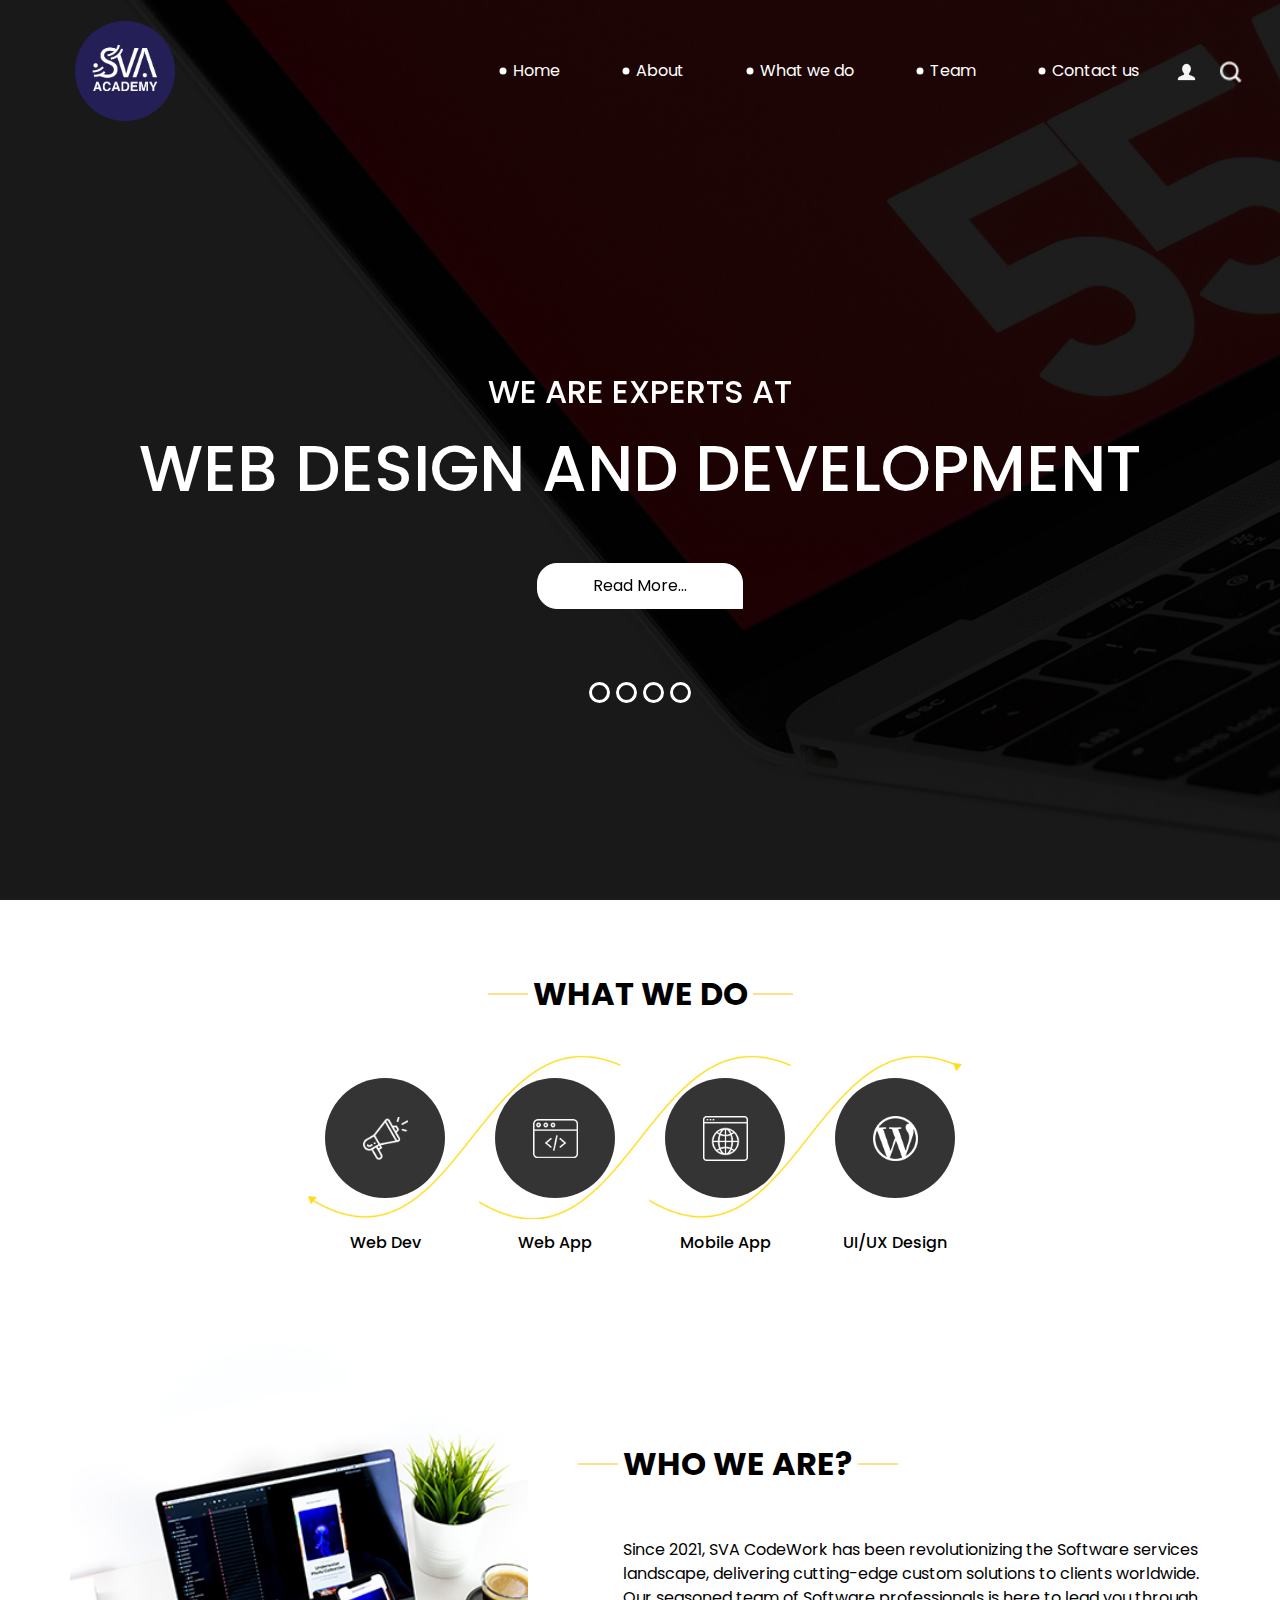
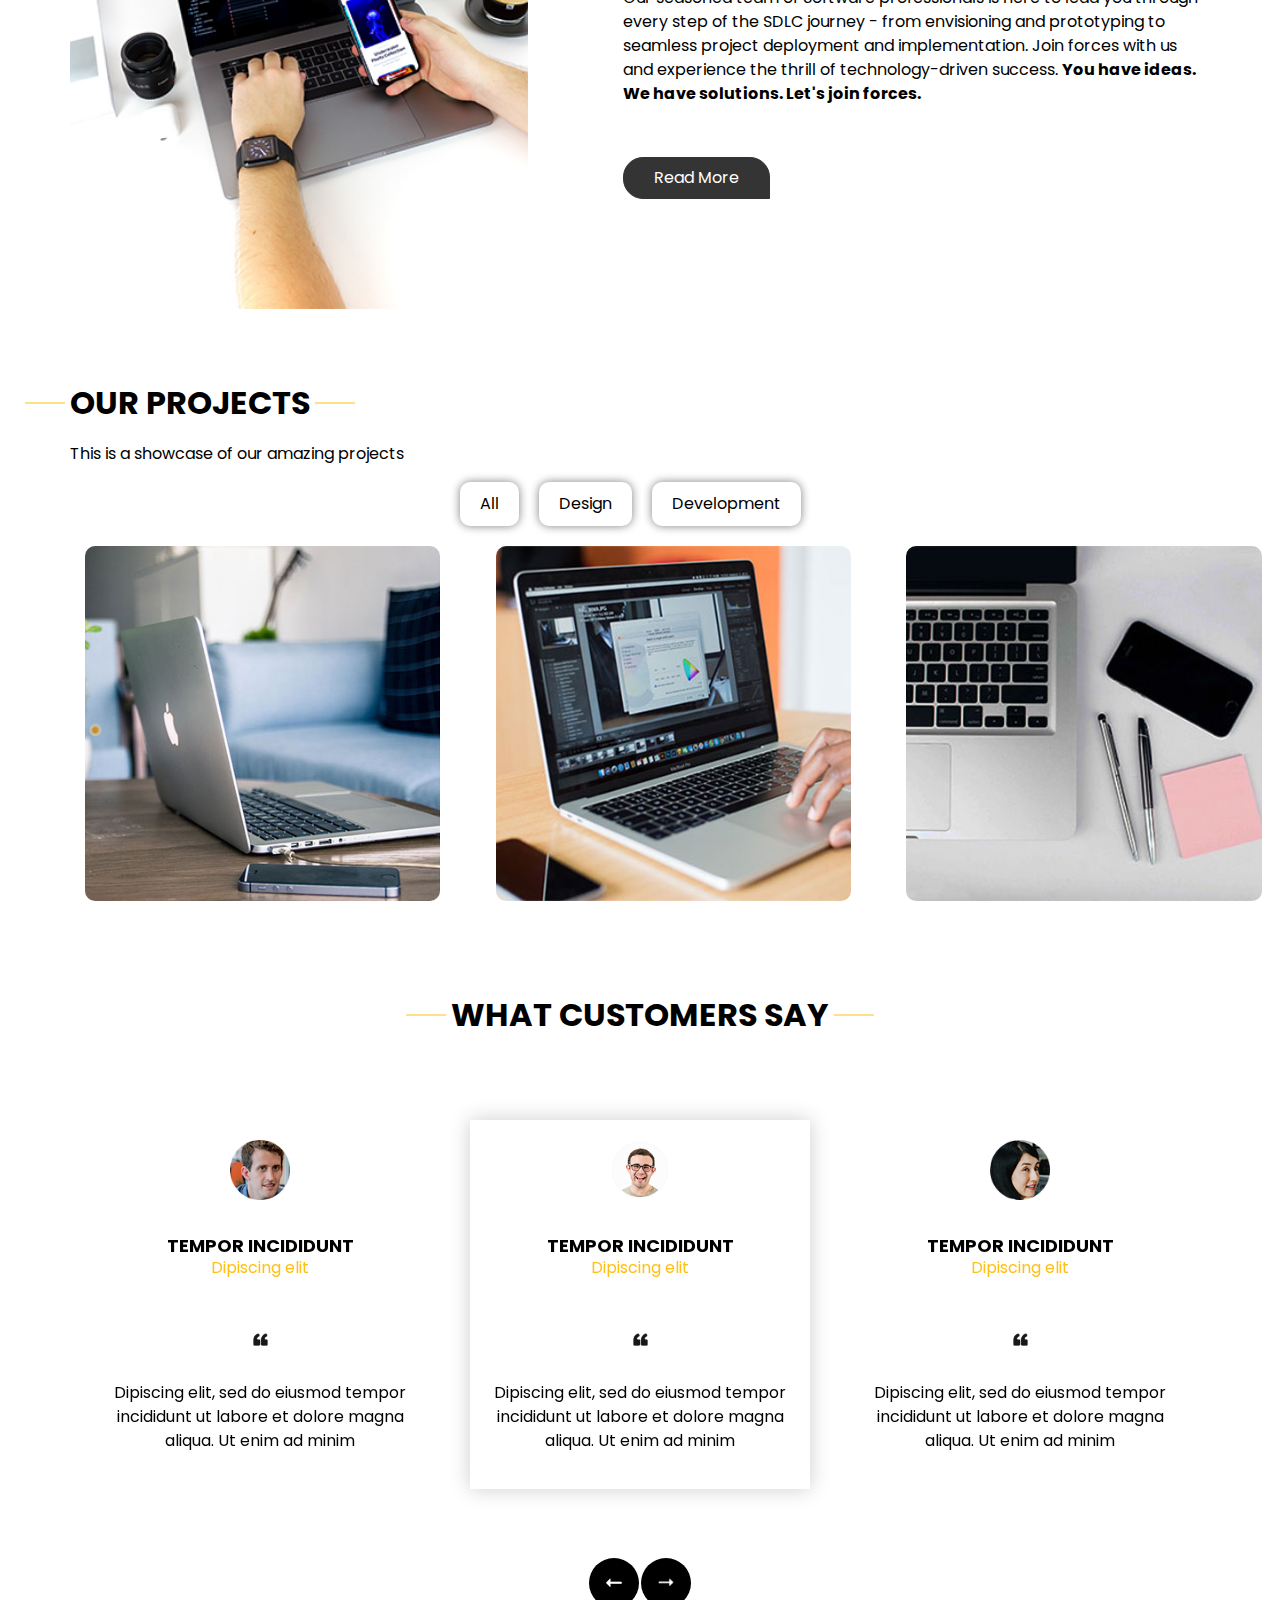
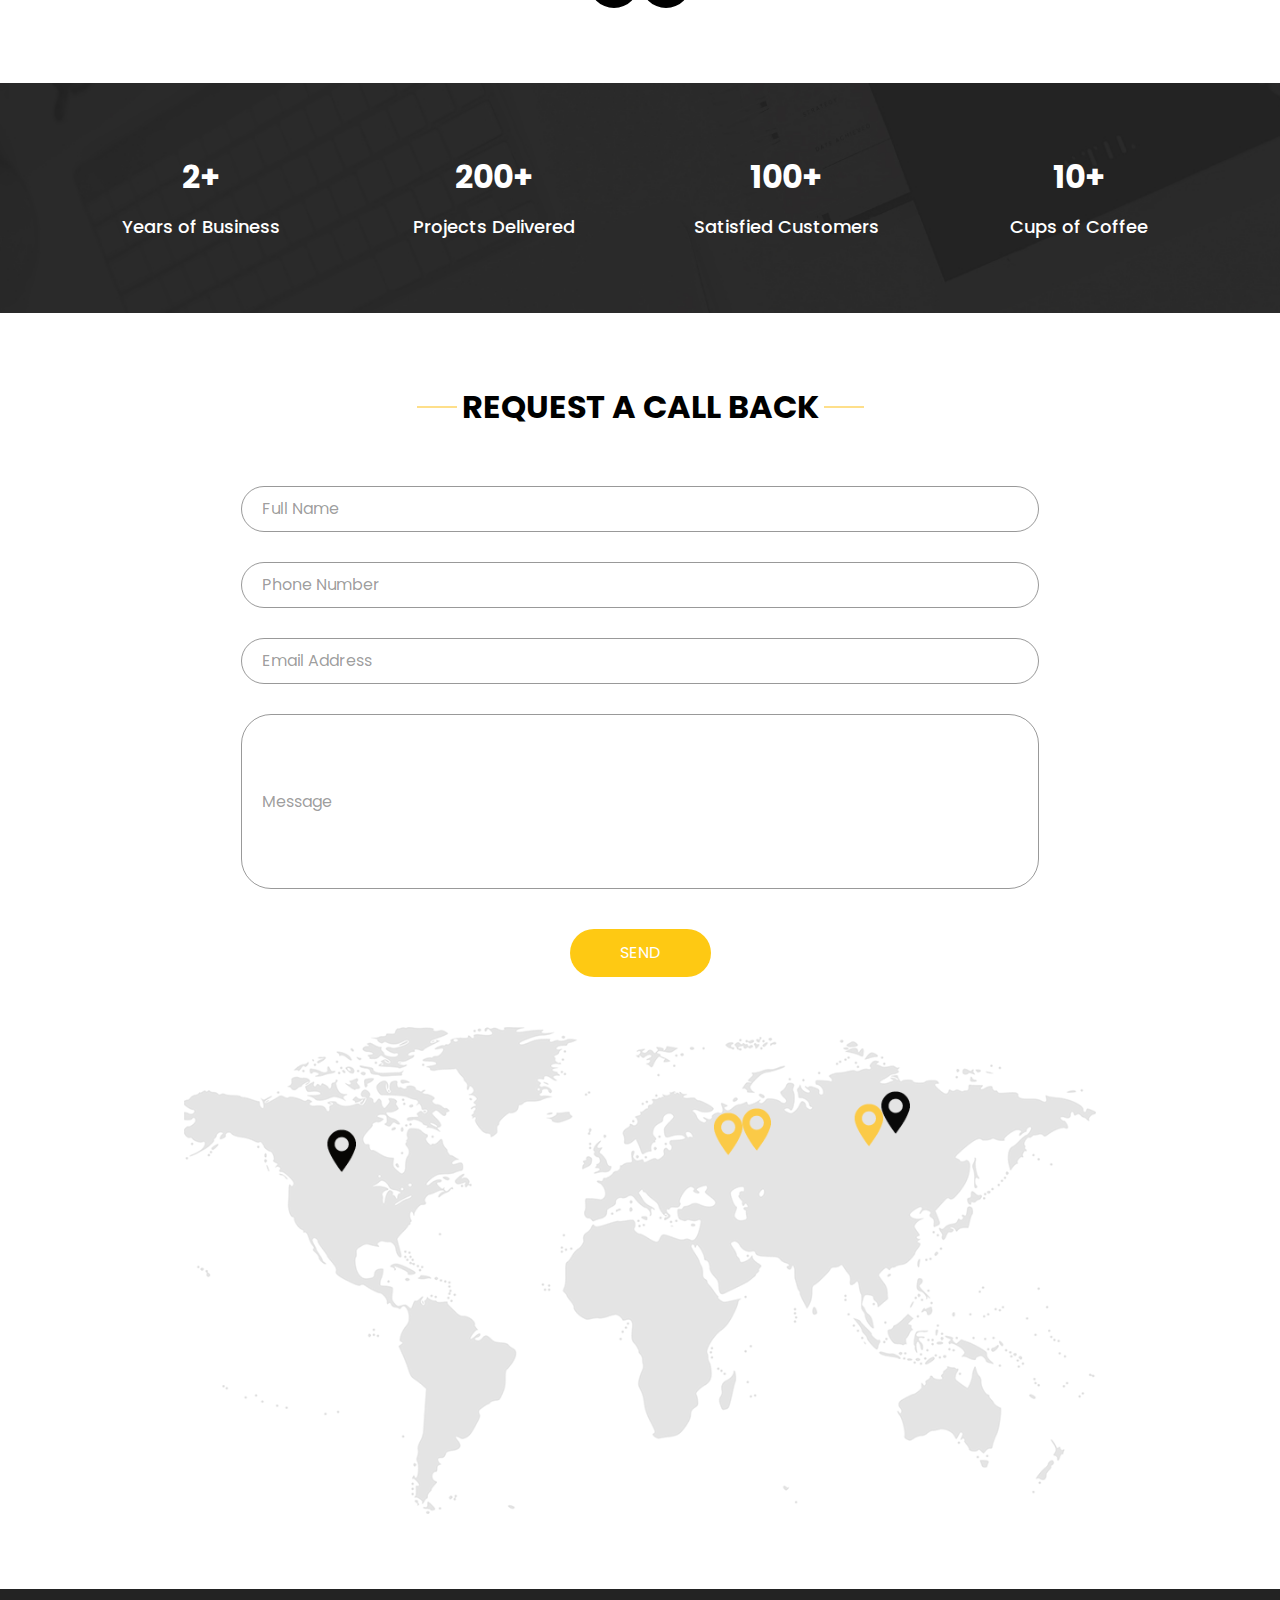
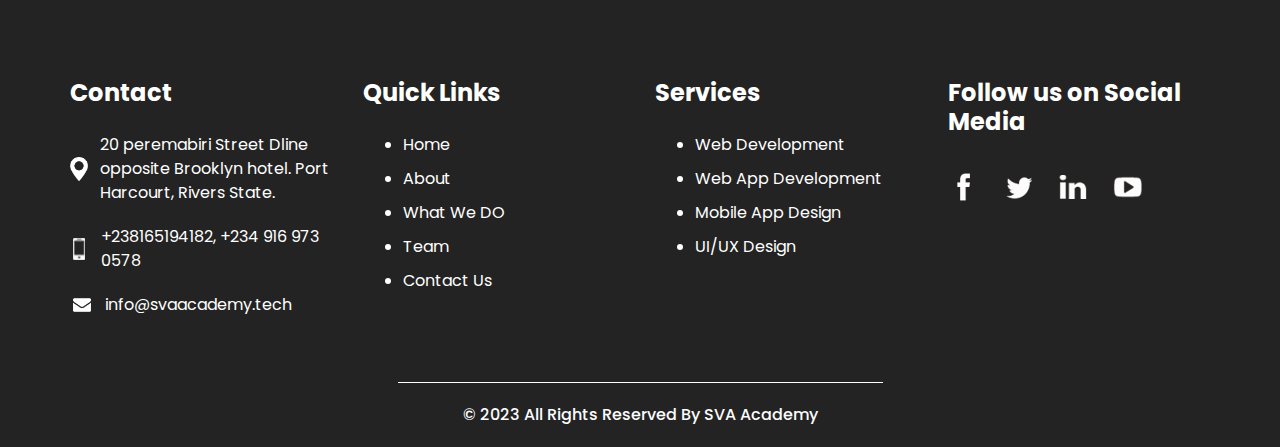
<file: sva_academy_services/index.html>
<!DOCTYPE html>
<html>

<head>
  <!-- Basic -->
  <meta charset="utf-8" />
  <meta http-equiv="X-UA-Compatible" content="IE=edge" />
  <!-- Mobile Metas -->
  <meta name="viewport" content="width=device-width, initial-scale=1, shrink-to-fit=no" />
  <!-- Site Metas -->
  <meta name="keywords" content="" />
  <meta name="description" content="" />
  <meta name="author" content="" />

  <title>SVA Academy</title>

  <!-- slider stylesheet -->
  <!-- slider stylesheet -->
  <link rel="stylesheet" type="text/css" href="https://cdnjs.cloudflare.com/ajax/libs/OwlCarousel2/2.3.4/assets/owl.carousel.min.css" />

  <!-- bootstrap core css -->
  <link rel="stylesheet" type="text/css" href="css/bootstrap.css" />
  <!-- <link rel="stylesheet" href="css/aos.css"> -->

  <!-- fonts style -->
  <link href="https://fonts.googleapis.com/css?family=Open+Sans:400,700|Poppins:400,700&display=swap" rel="stylesheet">
  <!-- Custom styles for this template -->
  <link href="css/style.css" rel="stylesheet" />
  <!-- responsive style -->
  <link href="css/responsive.css" rel="stylesheet" />

</head>

<body>
  <div class="hero_area">
    <!-- header section strats -->
    <header class="header_section">
      <div class="container-fluid">
        <nav class="navbar navbar-expand-lg custom_nav-container pt-3">
          <a class="navbar-brand" href="index.html">
            <img src="images/logo3.png" alt="" class="logo-image" >
          </a>
          <button class="navbar-toggler" type="button" data-toggle="collapse" data-target="#navbarSupportedContent" aria-controls="navbarSupportedContent" aria-expanded="false" aria-label="Toggle navigation">
            <span class="navbar-toggler-icon"></span>
          </button>

          <div class="collapse navbar-collapse" id="navbarSupportedContent">
            <div class="d-flex ml-auto flex-column flex-lg-row align-items-center">
              <ul class="navbar-nav  ">
                <li class="nav-item active">
                  <a class="nav-link" href="index.html">Home <span class="sr-only">(current)</span></a>
                </li>
                <li class="nav-item">
                  <a class="nav-link" href="about.html"> About </a>
                </li>
                <li class="nav-item">
                  <a class="nav-link" href="do.html"> What we do </a>
                </li>
                <li class="nav-item">
                  <a class="nav-link" href="team.html"> Team </a>
                </li>
                <li class="nav-item">
                  <a class="nav-link" href="contact.html">Contact us</a>
                </li>
              </ul>
              <div class="user_option">
                <a href="">
                  <img src="images/user.png" alt="">
                </a>
                <form class="form-inline my-2 my-lg-0 ml-0 ml-lg-4 mb-3 mb-lg-0">
                  <button class="btn  my-2 my-sm-0 nav_search-btn" type="submit"></button>
                </form>
              </div>
            </div>
          </div>
        </nav>
      </div>
    </header>
    <!-- end header section -->
    <!-- slider section -->
    <section class=" slider_section position-relative">
      <div class="container">
        <div id="carouselExampleIndicators" class="carousel slide" data-ride="carousel">
          <ol class="carousel-indicators">
            <li data-target="#carouselExampleIndicators" data-slide-to="0" class="active"></li>
            <li data-target="#carouselExampleIndicators" data-slide-to="1"></li>
            <li data-target="#carouselExampleIndicators" data-slide-to="2"></li>
            <li data-target="#carouselExampleIndicators" data-slide-to="3"></li>
          </ol>
          <div class="carousel-inner">
            <div class="carousel-item active">
              <div class="row">
                <div class="col">
                  <div class="detail-box">
                    <div>
                      <h2>
                        We Are Experts At

                      </h2>
                      <h1>
                        Web Design and Development 
                      </h1>
                      <!-- <p>
                        We cover web app creation from the ground up for companies in any field and any size,
                        offering both design and web application development services.

                      </p> -->
                      <div class="">
                        <a href="webdev.html">
                          Read More...
                        </a>
                      </div>
                    </div>
                  </div>
                </div>
              </div>
            </div>
            <div class="carousel-item">
              <div class="row">
                <div class="col">
                  <div class="detail-box">
                    <div>
                      <h2>
                        We Develop

                      </h2>
                      <h1>
                        Amazing Web Applications
                      </h1>
                      <!-- <p>
                        Lorem ipsum dolor sit amet, consectetur adipiscing elit, sed do eiusmod tempor incididunt ut
                        labore
                      </p> -->
                      <div class="">
                        <a href="">
                          Read More...
                        </a>
                      </div>
                    </div>
                  </div>
                </div>
              </div>
            </div>
            <div class="carousel-item">
              <div class="row">
                <div class="col">
                  <div class="detail-box">
                    <div>
                      <h2>
                        we build

                      </h2>
                      <h1>
                        top class mobile applications
                      </h1>
                      <!-- <p>
                        We provide custom mobile app development services for your business to go mobile. We also offer a
business approach to problem-solving.
                      </p> -->
                      <div class="">
                        <a href="">
                          Read More..
                        </a>
                      </div>
                    </div>
                  </div>
                </div>
              </div>
            </div>

            <div class="carousel-item">
              <div class="row">
                <div class="col">
                  <div class="detail-box">
                    <div>
                      <h2>
                       
                      </h2>
                      <h1>
                        UI/UX DESIGN
                      </h1>
                      <!-- <p>
                        Lorem ipsum dolor sit amet, consectetur adipiscing elit, sed do eiusmod tempor incididunt ut
                        labore
                      </p> -->
                      <div class="">
                        <a href="">
                          Read More...
                        </a>
                      </div>
                    </div>
                  </div>
                </div>
              </div>
            </div>
          </div>
        </div>

      </div>
    </section>
    <!-- end slider section -->
  </div>

  <!-- do section -->

  <section class="do_section layout_padding">
    <div class="container">
      <div class="heading_container">
        <h2>
          What we do
        </h2>
    
      </div>
      <div class="do_container">
        <div class="box arrow-start arrow_bg">
          <div class="img-box">
            <img src="images/d-1.png" alt="">
          </div>
          <div class="detail-box">
            <h6>
              Web Dev
            </h6>
          </div>
        </div>
        <div class="box arrow-middle arrow_bg">
          <div class="img-box">
            <img src="images/d-2.png" alt="">
          </div>
          <div class="detail-box">
            <h6>
              Web App
            </h6>
          </div>
        </div>
        <div class="box arrow-end arrow_bg">
          <div class="img-box">
            <img src="images/d-4.png" alt="">
          </div>
          <div class="detail-box">
            <h6>
              Mobile App 
            </h6>
          </div>
        </div>
        <div class="box ">
          <div class="img-box">
            <img src="images/d-5.png" alt="">
          </div>
          <div class="detail-box">
            <h6>
              UI/UX Design
            </h6>
          </div>
        </div>
      </div>
    </div>
  </section>

  <!-- end do section -->

  <!-- who section -->

  <section class="who_section ">
    <div class="container">
      <div class="row">
        <div class="col-md-5">
          <div class="img-box">
            <img src="images/who-img.jpg" alt="">
          </div>
        </div>
        <div class="col-md-7">
          <div class="detail-box">
            <div class="heading_container">
              <h2>
                WHO WE ARE?
              </h2>
            </div>
            <p>
              Since 2021, SVA CodeWork has been revolutionizing the Software services landscape, delivering cutting-edge custom solutions to clients worldwide. Our seasoned team of Software professionals is here to lead you through every step of the SDLC journey - from envisioning and prototyping to seamless project deployment and implementation. Join forces with us and experience the thrill of technology-driven success.
              <b>You have ideas. We have solutions. Let's join forces.</b>

            </p>
            <div>
              <a href="about.html">
                Read More
              </a>
            </div>
          </div>
        </div>
      </div>
    </div>
  </section>

  <!-- end who section -->


  <!-- work section -->
  <section class="work_section layout_padding">
    <div class="container">
      <center>
        <div class="heading_container">
          <h2 style="text-align: center;">
            OUR PROJECTS
          </h2>
          <p>
            This is a showcase of our amazing projects
          </p>
        </div>
      </center>
       
        <section id="portfolio" class="portfolio-section">
          <div class="container">
              <div class="portfolio-filter">
                  <button class="filter" data-filter="all">All</button>
                  <button class="filter" data-filter="design">Design</button>
                  <button class="filter" data-filter="development">Development</button>
                  <!-- Add more filter buttons as needed -->
              </div>
  
              <div class="portfolio-content-items">
                  <div class="portfolio-item" data-categories="design">
                      <img src="images/img-1.jpg" alt="Design 1" class="portfolio-item-image">
                      <div class="overlay">
                          <div class="overlay-info">
                              <a href="#">Project Title</a>
                              <a href="images/img-1.jpg" target="_blank">View Image</a>
                          </div>
                      </div>
                  </div>

                  <div class="portfolio-item" data-categories="development">
                    <img src="images/img-2.jpg" alt="Design 1" class="portfolio-item-image">
                    <div class="overlay">
                        <div class="overlay-info">
                            <a href="#">Project Title</a>
                            <a href="images/img-2.jpg" target="_blank">View Image</a>
                        </div>
                    </div>
                </div>

                <div class="portfolio-item" data-categories="design">
                  <img src="images/img-3.jpg" alt="Design 1" class="portfolio-item-image">
                  <div class="overlay">
                      <div class="overlay-info">
                          <a href="#">Project Title</a>
                          <a href="images/img-3.jpg" target="_blank">View Image</a>
                      </div>
                  </div>
              </div>

            
              </div>
          </div>
      </section>
</div>
</section>


  <!-- client section -->
  <section class="client_section">
    <div class="container">
      <div class="heading_container">
        <h2>
          WHAT CUSTOMERS SAY
        </h2>
      </div>
      <div class="carousel-wrap ">
        <div class="owl-carousel">
          <div class="item">
            <div class="box">
              <div class="img-box">
                <img src="images/c-1.png" alt="">
              </div>
              <div class="detail-box">
                <h5>
                  Tempor incididunt <br>
                  <span>
                    Dipiscing elit
                  </span>
                </h5>
                <img src="images/quote.png" alt="">
                <p>
                  Dipiscing elit, sed do eiusmod tempor incididunt ut labore et dolore magna aliqua. Ut enim ad minim
                </p>
              </div>
            </div>
          </div>
          <div class="item">
            <div class="box">
              <div class="img-box">
                <img src="images/c-2.png" alt="">
              </div>
              <div class="detail-box">
                <h5>
                  Tempor incididunt <br>
                  <span>
                    Dipiscing elit
                  </span>
                </h5>
                <img src="images/quote.png" alt="">
                <p>
                  Dipiscing elit, sed do eiusmod tempor incididunt ut labore et dolore magna aliqua. Ut enim ad minim
                </p>
              </div>
            </div>
          </div>
          <div class="item">
            <div class="box">
              <div class="img-box">
                <img src="images/c-3.png" alt="">
              </div>
              <div class="detail-box">
                <h5>
                  Tempor incididunt <br>
                  <span>
                    Dipiscing elit
                  </span>
                </h5>
                <img src="images/quote.png" alt="">
                <p>
                  Dipiscing elit, sed do eiusmod tempor incididunt ut labore et dolore magna aliqua. Ut enim ad minim
                </p>
              </div>
            </div>
          </div>
        </div>
      </div>
    </div>
  </section>

  <!-- end client section -->

  <!-- target section -->
  <section class="target_section layout_padding2">
    <div class="container">
      <div class="row">
        <div class="col-md-3 col-sm-6">
          <div class="detail-box">
            <h2>
              2+
            </h2>
            <h5>
              Years of Business
            </h5>
          </div>
        </div>
        <div class="col-md-3 col-sm-6">
          <div class="detail-box">
            <h2>
              200+
            </h2>
            <h5>
              Projects Delivered
            </h5>
          </div>
        </div>
        <div class="col-md-3 col-sm-6">
          <div class="detail-box">
            <h2>
              100+
            </h2>
            <h5>
              Satisfied Customers
            </h5>
          </div>
        </div>
        <div class="col-md-3 col-sm-6">
          <div class="detail-box">
            <h2>
              10+
            </h2>
            <h5>
              Cups of Coffee
            </h5>
          </div>
        </div>
      </div>
    </div>
  </section>

  <!-- end target section -->


  <!-- contact section -->

  <section class="contact_section layout_padding">
    <div class="container">

      <div class="heading_container">
        <h2>
          Request A Call Back
        </h2>
      </div>
      <div class="">
        <div class="">
          <div class="row">
            <div class="col-md-9 mx-auto">
              <div class="contact-form">
                <form action="">
                  <div>
                    <input type="text" placeholder="Full Name ">
                  </div>
                  <div>
                    <input type="text" placeholder="Phone Number">
                  </div>
                  <div>
                    <input type="email" placeholder="Email Address">
                  </div>
                  <div>
                    <input type="text" placeholder="Message" class="input_message">
                  </div>
                  <div class="d-flex justify-content-center">
                    <button type="submit" class="btn_on-hover">
                      Send
                    </button>
                  </div>
                </form>
              </div>
            </div>
          </div>
        </div>
      </div>
      <div class="map_img-box">
        <img src="images/map-img.png" alt="">
      </div>
    </div>
  </section>


  <!-- end contact section -->


  <!-- info section -->
  <section class="info_section ">
    <div class="container">
      <div class="row">
        <div class="col-md-3">
          <div class="info_contact">
            <h5>
              Contact
            </h5>
            <div>
              <div class="img-box">
                <img src="images/location-white.png" width="18px" alt="">
              </div>
              <p>
                20 peremabiri Street Dline opposite Brooklyn hotel.  Port Harcourt,  Rivers State.
              </p>
            </div>
            <div>
              <div class="img-box">
                <img src="images/telephone-white.png" width="12px" alt="">
              </div>
              <p>
                +238165194182, +234 916 973 0578
              </p>
            </div>
            <div>
              <div class="img-box">
                <img src="images/envelope-white.png" width="18px" alt="">
              </div>
              <p>
                info@svaacademy.tech
              </p>
            </div>
          </div>
        </div>
        <div class="col-md-3">
          <div class="info_info">
            <h5>
              Quick Links
            </h5>
            <p>
              <ul class="footer-links">
                <li><a href="index.html">Home</a></li>
                <li><a href="about.html">About</a></li>
                <li><a href="do.html">What We DO</a></li>
                <li><a href="team.html">Team</a></li>
                <li><a href="contact.html">Contact Us</a></li>
              </ul>
            </p>
          </div>
        </div>

        <div class="col-md-3">
          <div class="info_insta">
            <h5>
              Services
            </h5>
            <p>
              <ul class="footer-links">
                <li><a href="">Web Development</a></li>
                <li><a href="">Web App Development</a></li>
                <li><a href="">Mobile App Design</a></li>
                <li><a href="">UI/UX Design</a></li>
              </ul>
            </p>
          </div>
        </div>
        <div class="col-md-3">
          <div class="info_form ">
            <h5>
              Follow us on Social Media
            </h5>
            <!-- <form action="">
              <input type="email" placeholder="Enter your email">
              <button>
                Subscribe
              </button>
            </form> -->
            <div class="social_box">
              <a href="">
                <img src="images/fb.png" alt="">
              </a>
              <a href="">
                <img src="images/twitter.png" alt="">
              </a>
              <a href="">
                <img src="images/linkedin.png" alt="">
              </a>
              <a href="">
                <img src="images/youtube.png" alt="">
              </a>
            </div>
          </div>
        </div>
      </div>
    </div>
  </section>

  <!-- end info_section -->


  <!-- footer section -->
  <section class="container-fluid footer_section">
    <p>
      &copy; 2023 All Rights Reserved By
      <a href="https://html.design/">SVA Academy</a>
    </p>
  </section>
  <!-- footer section -->

  <script type="text/javascript" src="js/jquery-3.4.1.min.js"></script>
  <script type="text/javascript" src="js/bootstrap.js"></script>
  <script type="text/javascript" src="https://cdnjs.cloudflare.com/ajax/libs/OwlCarousel2/2.3.4/owl.carousel.min.js">
  </script>
  <!-- owl carousel script 
    -->
  <script type="text/javascript">
    $(".owl-carousel").owlCarousel({
      loop: true,
      margin: 0,
      navText: [],
      center: true,
      autoplay: true,
      autoplayHoverPause: true,
      responsive: {
        0: {
          items: 1
        },
        1000: {
          items: 3
        }
      }
    });
  </script>
  <!-- end owl carousel script -->


<script>
  // Custom JavaScript for filtering
  document.addEventListener('DOMContentLoaded', function () {
      const portfolioItems = document.querySelectorAll('.portfolio-item');
      const filterButtons = document.querySelectorAll('.filter');

      function filterItems(category) {
          portfolioItems.forEach(item => {
              const itemCategories = item.getAttribute('data-categories').split(' ');
              if (category === 'all' || itemCategories.includes(category)) {
                  item.style.display = 'block';
              } else {
                  item.style.display = 'none';
              }
          });
      }

      filterButtons.forEach(button => {
          button.addEventListener('click', function () {
              const category = this.getAttribute('data-filter');
              filterItems(category);
          });
      });
  });
</script>


</body>

</html>
</file>
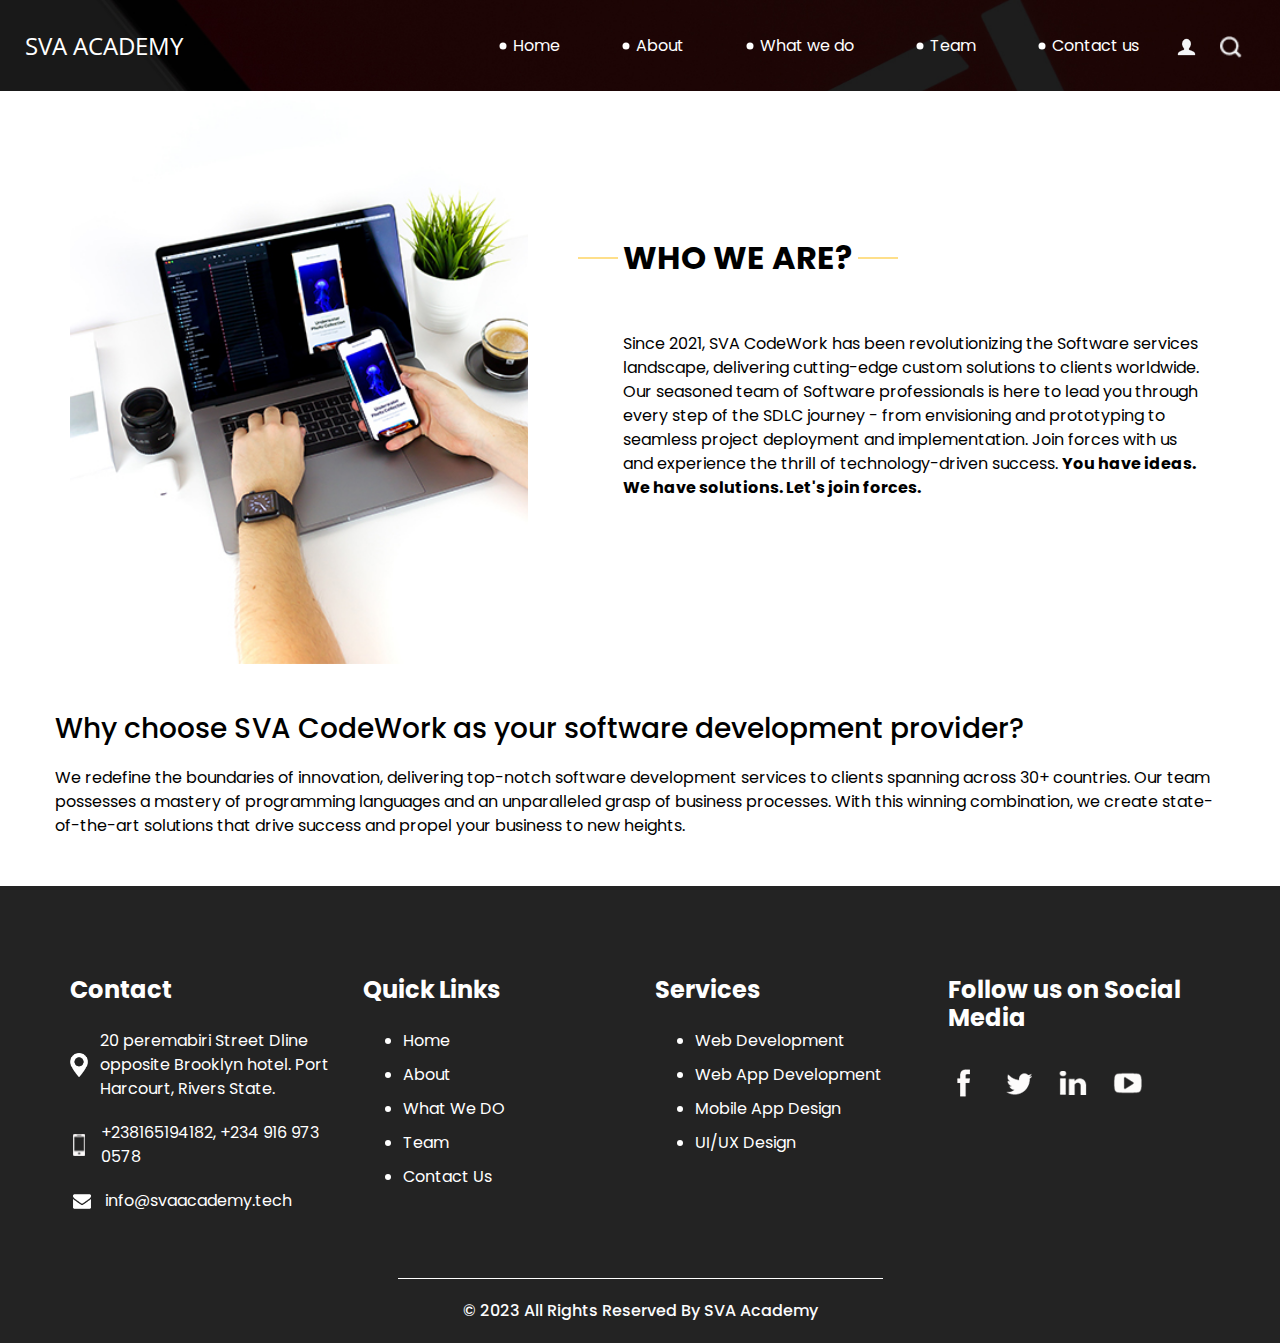
<file: sva_academy_services/about.html>
<!DOCTYPE html>
<html>

<head>
  <!-- Basic -->
  <meta charset="utf-8" />
  <meta http-equiv="X-UA-Compatible" content="IE=edge" />
  <!-- Mobile Metas -->
  <meta name="viewport" content="width=device-width, initial-scale=1, shrink-to-fit=no" />
  <!-- Site Metas -->
  <meta name="keywords" content="" />
  <meta name="description" content="" />
  <meta name="author" content="" />

  <title>SVA Academy</title>

  <!-- slider stylesheet -->
  <!-- slider stylesheet -->
  <link rel="stylesheet" type="text/css" href="https://cdnjs.cloudflare.com/ajax/libs/OwlCarousel2/2.3.4/assets/owl.carousel.min.css" />

  <!-- bootstrap core css -->
  <link rel="stylesheet" type="text/css" href="css/bootstrap.css" />
  <!-- <link rel="stylesheet" href="css/aos.css"> -->

  <!-- fonts style -->
  <link href="https://fonts.googleapis.com/css?family=Open+Sans:400,700|Poppins:400,700&display=swap" rel="stylesheet">
  <!-- Custom styles for this template -->
  <link href="css/style.css" rel="stylesheet" />
  <!-- responsive style -->
  <link href="css/responsive.css" rel="stylesheet" />

</head>

<body class="sub_page">
  <div class="hero_area">
    <!-- header section strats -->
    <header class="header_section">
      <div class="container-fluid">
        <nav class="navbar navbar-expand-lg custom_nav-container pt-3">
          <a class="navbar-brand" href="index.html">
            <span>
              SVA ACADEMY
            </span>
          </a>
          <button class="navbar-toggler" type="button" data-toggle="collapse" data-target="#navbarSupportedContent" aria-controls="navbarSupportedContent" aria-expanded="false" aria-label="Toggle navigation">
            <span class="navbar-toggler-icon"></span>
          </button>

          <div class="collapse navbar-collapse" id="navbarSupportedContent">
            <div class="d-flex ml-auto flex-column flex-lg-row align-items-center">
              <ul class="navbar-nav  ">
                <li class="nav-item active">
                  <a class="nav-link" href="index.html">Home <span class="sr-only">(current)</span></a>
                </li>
                <li class="nav-item">
                  <a class="nav-link" href="about.html"> About </a>
                </li>
                <li class="nav-item">
                  <a class="nav-link" href="do.html"> What we do </a>
                </li>
                <li class="nav-item">
                  <a class="nav-link" href="team.html"> Team </a>
                </li>
                <li class="nav-item">
                  <a class="nav-link" href="contact.html">Contact us</a>
                </li>
              </ul>
              <div class="user_option">
                <a href="">
                  <img src="images/user.png" alt="">
                </a>
                <form class="form-inline my-2 my-lg-0 ml-0 ml-lg-4 mb-3 mb-lg-0">
                  <button class="btn  my-2 my-sm-0 nav_search-btn" type="submit"></button>
                </form>
              </div>
            </div>
          </div>
        </nav>
      </div>
    </header>
    <!-- end header section -->


</div>
  <!-- who section -->

  <section class="who_section ">
    <div class="container">
      <div class="row">
        <div class="col-md-5">
          <div class="img-box">
            <img src="images/who-img.jpg" alt="">
          </div>
        </div>
        <div class="col-md-7">
          <div class="detail-box">
            <div class="heading_container">
              <h2>
                WHO WE ARE?
              </h2>
            </div>
            <p>
              Since 2021, SVA CodeWork has been revolutionizing the Software services landscape, delivering cutting-edge custom solutions to clients worldwide. Our seasoned team of Software professionals is here to lead you through every step of the SDLC journey - from envisioning and prototyping to seamless project deployment and implementation. Join forces with us and experience the thrill of technology-driven success.
              <b>You have ideas. We have solutions. Let's join forces.</b>

            </p>
          </div>
        </div>
      </div><br><br>
      <div class="row">
        <div>
          <h3>Why choose SVA CodeWork as your software development provider?</h3>
          We redefine the boundaries of innovation, delivering top-notch software development services to clients spanning across 30+ countries. Our team possesses a mastery of programming languages and an unparalleled grasp of business processes. With this winning combination, we create state-of-the-art solutions that drive success and propel your business to new heights.

        </div>
      </div>
    </div>
    <br><br>
  </section>



  <!-- info section -->
  <section class="info_section ">
    <div class="container">
      <div class="row">
        <div class="col-md-3">
          <div class="info_contact">
            <h5>
              Contact
            </h5>
            <div>
              <div class="img-box">
                <img src="images/location-white.png" width="18px" alt="">
              </div>
              <p>
                20 peremabiri Street Dline opposite Brooklyn hotel.  Port Harcourt,  Rivers State.
              </p>
            </div>
            <div>
              <div class="img-box">
                <img src="images/telephone-white.png" width="12px" alt="">
              </div>
              <p>
                +238165194182, +234 916 973 0578
              </p>
            </div>
            <div>
              <div class="img-box">
                <img src="images/envelope-white.png" width="18px" alt="">
              </div>
              <p>
                info@svaacademy.tech
              </p>
            </div>
          </div>
        </div>
        <div class="col-md-3">
          <div class="info_info">
            <h5>
              Quick Links
            </h5>
            <p>
              <ul class="footer-links">
                <li><a href="index.html">Home</a></li>
                <li><a href="about.html">About</a></li>
                <li><a href="do.html">What We DO</a></li>
                <li><a href="team.html">Team</a></li>
                <li><a href="contact.html">Contact Us</a></li>
              </ul>
            </p>
          </div>
        </div>

        <div class="col-md-3">
          <div class="info_insta">
            <h5>
              Services
            </h5>
            <p>
              <ul class="footer-links">
                <li><a href="">Web Development</a></li>
                <li><a href="">Web App Development</a></li>
                <li><a href="">Mobile App Design</a></li>
                <li><a href="">UI/UX Design</a></li>
              </ul>
            </p>
          </div>
        </div>
        <div class="col-md-3">
          <div class="info_form ">
            <h5>
              Follow us on Social Media
            </h5>
            <!-- <form action="">
              <input type="email" placeholder="Enter your email">
              <button>
                Subscribe
              </button>
            </form> -->
            <div class="social_box">
              <a href="">
                <img src="images/fb.png" alt="">
              </a>
              <a href="">
                <img src="images/twitter.png" alt="">
              </a>
              <a href="">
                <img src="images/linkedin.png" alt="">
              </a>
              <a href="">
                <img src="images/youtube.png" alt="">
              </a>
            </div>
          </div>
        </div>
      </div>
    </div>
  </section>

  <!-- end info_section -->


  <!-- footer section -->
  <section class="container-fluid footer_section">
    <p>
      &copy; 2023 All Rights Reserved By
      <a href="https://html.design/">SVA Academy</a>
    </p>
  </section>
  <!-- footer section -->

  <script type="text/javascript" src="js/jquery-3.4.1.min.js"></script>
  <script type="text/javascript" src="js/bootstrap.js"></script>
  <script type="text/javascript" src="https://cdnjs.cloudflare.com/ajax/libs/OwlCarousel2/2.3.4/owl.carousel.min.js">
  </script>
  


</body>

</html>
</file>
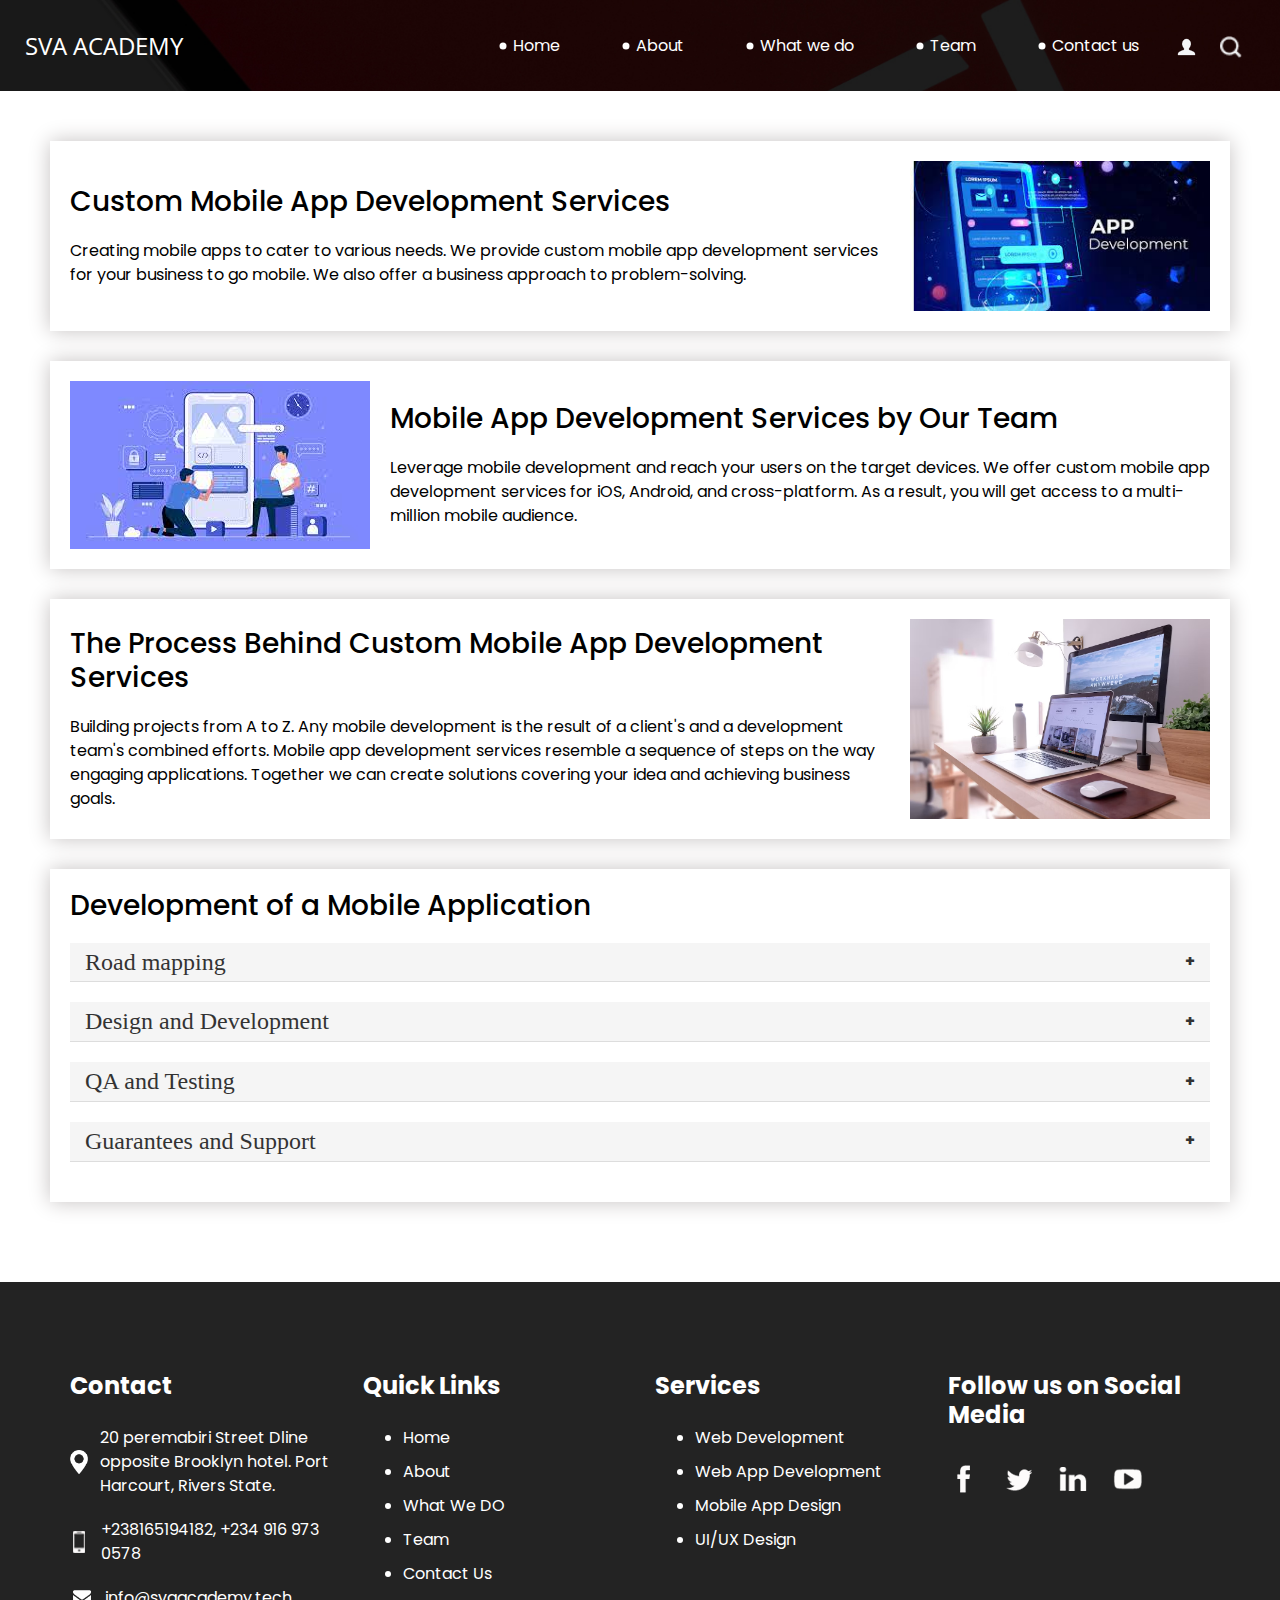
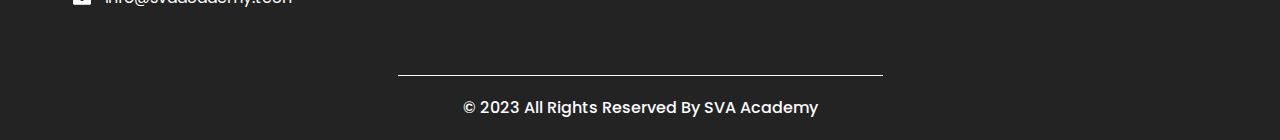
<file: sva_academy_services/appdev.html>
<!DOCTYPE html>
<html>

<head>
  <!-- Basic -->
  <meta charset="utf-8" />
  <meta http-equiv="X-UA-Compatible" content="IE=edge" />
  <!-- Mobile Metas -->
  <meta name="viewport" content="width=device-width, initial-scale=1, shrink-to-fit=no" />
  <!-- Site Metas -->
  <meta name="keywords" content="" />
  <meta name="description" content="" />
  <meta name="author" content="" />

  <title>SVA Academy</title>

  <!-- slider stylesheet -->
  <!-- slider stylesheet -->
  <link rel="stylesheet" type="text/css" href="https://cdnjs.cloudflare.com/ajax/libs/OwlCarousel2/2.3.4/assets/owl.carousel.min.css" />

  <!-- bootstrap core css -->
  <link rel="stylesheet" type="text/css" href="css/bootstrap.css" />
  <!-- <link rel="stylesheet" href="css/aos.css"> -->

  <!-- fonts style -->
  <link href="https://fonts.googleapis.com/css?family=Open+Sans:400,700|Poppins:400,700&display=swap" rel="stylesheet">
  <!-- Custom styles for this template -->
  <link href="css/style.css" rel="stylesheet" />
  <!-- responsive style -->
  <link href="css/responsive.css" rel="stylesheet" />

</head>

<body class="sub_page">
  <div class="hero_area">
    <!-- header section strats -->
    <header class="header_section">
      <div class="container-fluid">
        <nav class="navbar navbar-expand-lg custom_nav-container pt-3">
          <a class="navbar-brand" href="index.html">
            <span>
              SVA ACADEMY
            </span>
          </a>
          <button class="navbar-toggler" type="button" data-toggle="collapse" data-target="#navbarSupportedContent" aria-controls="navbarSupportedContent" aria-expanded="false" aria-label="Toggle navigation">
            <span class="navbar-toggler-icon"></span>
          </button>

          <div class="collapse navbar-collapse" id="navbarSupportedContent">
            <div class="d-flex ml-auto flex-column flex-lg-row align-items-center">
              <ul class="navbar-nav  ">
                <li class="nav-item active">
                  <a class="nav-link" href="index.html">Home <span class="sr-only">(current)</span></a>
                </li>
                <li class="nav-item">
                  <a class="nav-link" href="about.html"> About </a>
                </li>
                <li class="nav-item">
                  <a class="nav-link" href="do.html"> What we do </a>
                </li>
                <li class="nav-item">
                  <a class="nav-link" href="team.html"> Team </a>
                </li>
                <li class="nav-item">
                  <a class="nav-link" href="contact.html">Contact us</a>
                </li>
              </ul>
              <div class="user_option">
                <a href="">
                  <img src="images/user.png" alt="">
                </a>
                <form class="form-inline my-2 my-lg-0 ml-0 ml-lg-4 mb-3 mb-lg-0">
                  <button class="btn  my-2 my-sm-0 nav_search-btn" type="submit"></button>
                </form>
              </div>
            </div>
          </div>
        </nav>
      </div>
    </header>
    <!-- end header section -->


</div>
  <!-- who section -->

  <section class="services-section">
      <div class="services-card double-card">
        <div>
          <h3>Custom Mobile App Development Services</h3>
  
          Creating mobile apps to cater to various needs.
          We provide custom mobile app development services for your business to go mobile. We also offer a business approach to problem-solving.
          
        </div>
        <div>
          <img src="images/photo2.jpg" alt="">
        </div>
  
      </div>
      <div class="services-card double-card">
        <div>
            <img src="images/photo3.jpg" alt="">
          </div>
        <div>
          <h3>Mobile App Development Services by Our Team</h3>
  
          Leverage mobile development and reach your users on the target devices. We offer custom mobile app development services for iOS, Android, and cross-platform. As a result, you will get access to a multi-million mobile audience.
          
        </div>
        
  
      </div>
      <div class="services-card double-card">
        <div>
          <h3>The Process Behind Custom Mobile App Development Services</h3>
  
          Building projects from A to Z.
            Any mobile development is the result of a client's and a development team's combined efforts. Mobile app development services resemble a sequence of steps on the way engaging applications. Together we can create solutions covering your idea and achieving business goals.

          
        </div>
        <div>
          <img src="images/photo1.png" alt="">
        </div>
  
      </div>
      <div class="services-card">
        <h3>Development of a Mobile Application </h3>
        <div class="accordion">
          
          <div class="accordion-item">
            <div class="accordion-header" onclick="toggleAccordion(this)">
              <h4>Road mapping</h4>
              <span>+</span>
            </div>
            <div class="accordion-content">
              <p>This is the initial stage of our custom mobile app development services. It's important for us to get fully engaged with your product and achieve exceptional results. We hold several meetings with you to clarify requirements, specifications, preferences on the tech stack, and other important data to start the development process. As a result of this stage, we outline the backlog, required to implement your idea. </p>
            </div>
          </div>
          <div class="accordion-item">
            <div class="accordion-header" onclick="toggleAccordion(this)">
              <h4>Design and Development</h4>
              <span>+</span>
            </div>
            <div class="accordion-content">
              <p>The core of our custom mobile app development services. At this stage, you get the look and feel of the result. You get a deep understanding of user experience and how they will interact with your app. All tasks in the backlog are divided into 2-week sprints. Our professional engineers run testing or demo after each sprint to make sure everything goes as planned. </p>
            </div>
          </div>
          <div class="accordion-item">
            <div class="accordion-header" onclick="toggleAccordion(this)">
              <h4>QA and Testing</h4>
              <span>+</span>
            </div>
            <div class="accordion-content">
              <p>Your app needs to run seamlessly everywhere. We pay a lot of attention to quality assurance as it is the moment of truth for any final product. If an app that isn’t properly responding or doesn’t perform on a predefined set of devices, it will hardly ever be used. That’s why we have invested in the full range of devices covering the two most widespread platforms Ios and Android.</p>
            </div>
          </div>
          <div class="accordion-item">
            <div class="accordion-header" onclick="toggleAccordion(this)">
              <h4>Guarantees and Support</h4>
              <span>+</span>
            </div>
            <div class="accordion-content">
              <p>We are sure in the code you get.</p>
            </div>
          </div>
    
        </div>
  
      </div>
     
    </div>
  </section>



  <!-- info section -->
  <section class="info_section ">
    <div class="container">
      <div class="row">
        <div class="col-md-3">
          <div class="info_contact">
            <h5>
              Contact
            </h5>
            <div>
              <div class="img-box">
                <img src="images/location-white.png" width="18px" alt="">
              </div>
              <p>
                20 peremabiri Street Dline opposite Brooklyn hotel.  Port Harcourt,  Rivers State.
              </p>
            </div>
            <div>
              <div class="img-box">
                <img src="images/telephone-white.png" width="12px" alt="">
              </div>
              <p>
                +238165194182, +234 916 973 0578
              </p>
            </div>
            <div>
              <div class="img-box">
                <img src="images/envelope-white.png" width="18px" alt="">
              </div>
              <p>
                info@svaacademy.tech
              </p>
            </div>
          </div>
        </div>
        <div class="col-md-3">
          <div class="info_info">
            <h5>
              Quick Links
            </h5>
            <p>
              <ul class="footer-links">
                <li><a href="index.html">Home</a></li>
                <li><a href="about.html">About</a></li>
                <li><a href="do.html">What We DO</a></li>
                <li><a href="team.html">Team</a></li>
                <li><a href="contact.html">Contact Us</a></li>
              </ul>
            </p>
          </div>
        </div>

        <div class="col-md-3">
          <div class="info_insta">
            <h5>
              Services
            </h5>
            <p>
              <ul class="footer-links">
                <li><a href="">Web Development</a></li>
                <li><a href="">Web App Development</a></li>
                <li><a href="">Mobile App Design</a></li>
                <li><a href="">UI/UX Design</a></li>
              </ul>
            </p>
          </div>
        </div>
        <div class="col-md-3">
          <div class="info_form ">
            <h5>
              Follow us on Social Media
            </h5>
            <!-- <form action="">
              <input type="email" placeholder="Enter your email">
              <button>
                Subscribe
              </button>
            </form> -->
            <div class="social_box">
              <a href="">
                <img src="images/fb.png" alt="">
              </a>
              <a href="">
                <img src="images/twitter.png" alt="">
              </a>
              <a href="">
                <img src="images/linkedin.png" alt="">
              </a>
              <a href="">
                <img src="images/youtube.png" alt="">
              </a>
            </div>
          </div>
        </div>
      </div>
    </div>
  </section>

  <!-- end info_section -->


  <!-- footer section -->
  <section class="container-fluid footer_section">
    <p>
      &copy; 2023 All Rights Reserved By
      <a href="https://html.design/">SVA Academy</a>
    </p>
  </section>
  <!-- footer section -->

  <script type="text/javascript" src="js/jquery-3.4.1.min.js"></script>
  <script type="text/javascript" src="js/bootstrap.js"></script>
  <script type="text/javascript" src="https://cdnjs.cloudflare.com/ajax/libs/OwlCarousel2/2.3.4/owl.carousel.min.js">
  </script>
  
  <script>

    function toggleAccordion(element) {
      const accordionItem = element.parentNode;
      const isExpanded = accordionItem.classList.contains('expanded');
      
      // Get all accordion items
      const accordionItems = document.querySelectorAll('.accordion-item');
      accordionItems.forEach(item => {
        if (item !== accordionItem) {
          item.classList.remove('expanded'); // Close other items
        }
      });
      
      // Toggle current item
      accordionItem.classList.toggle('expanded', !isExpanded);
    }
    
    
      </script>

</body>

</html>
</file>
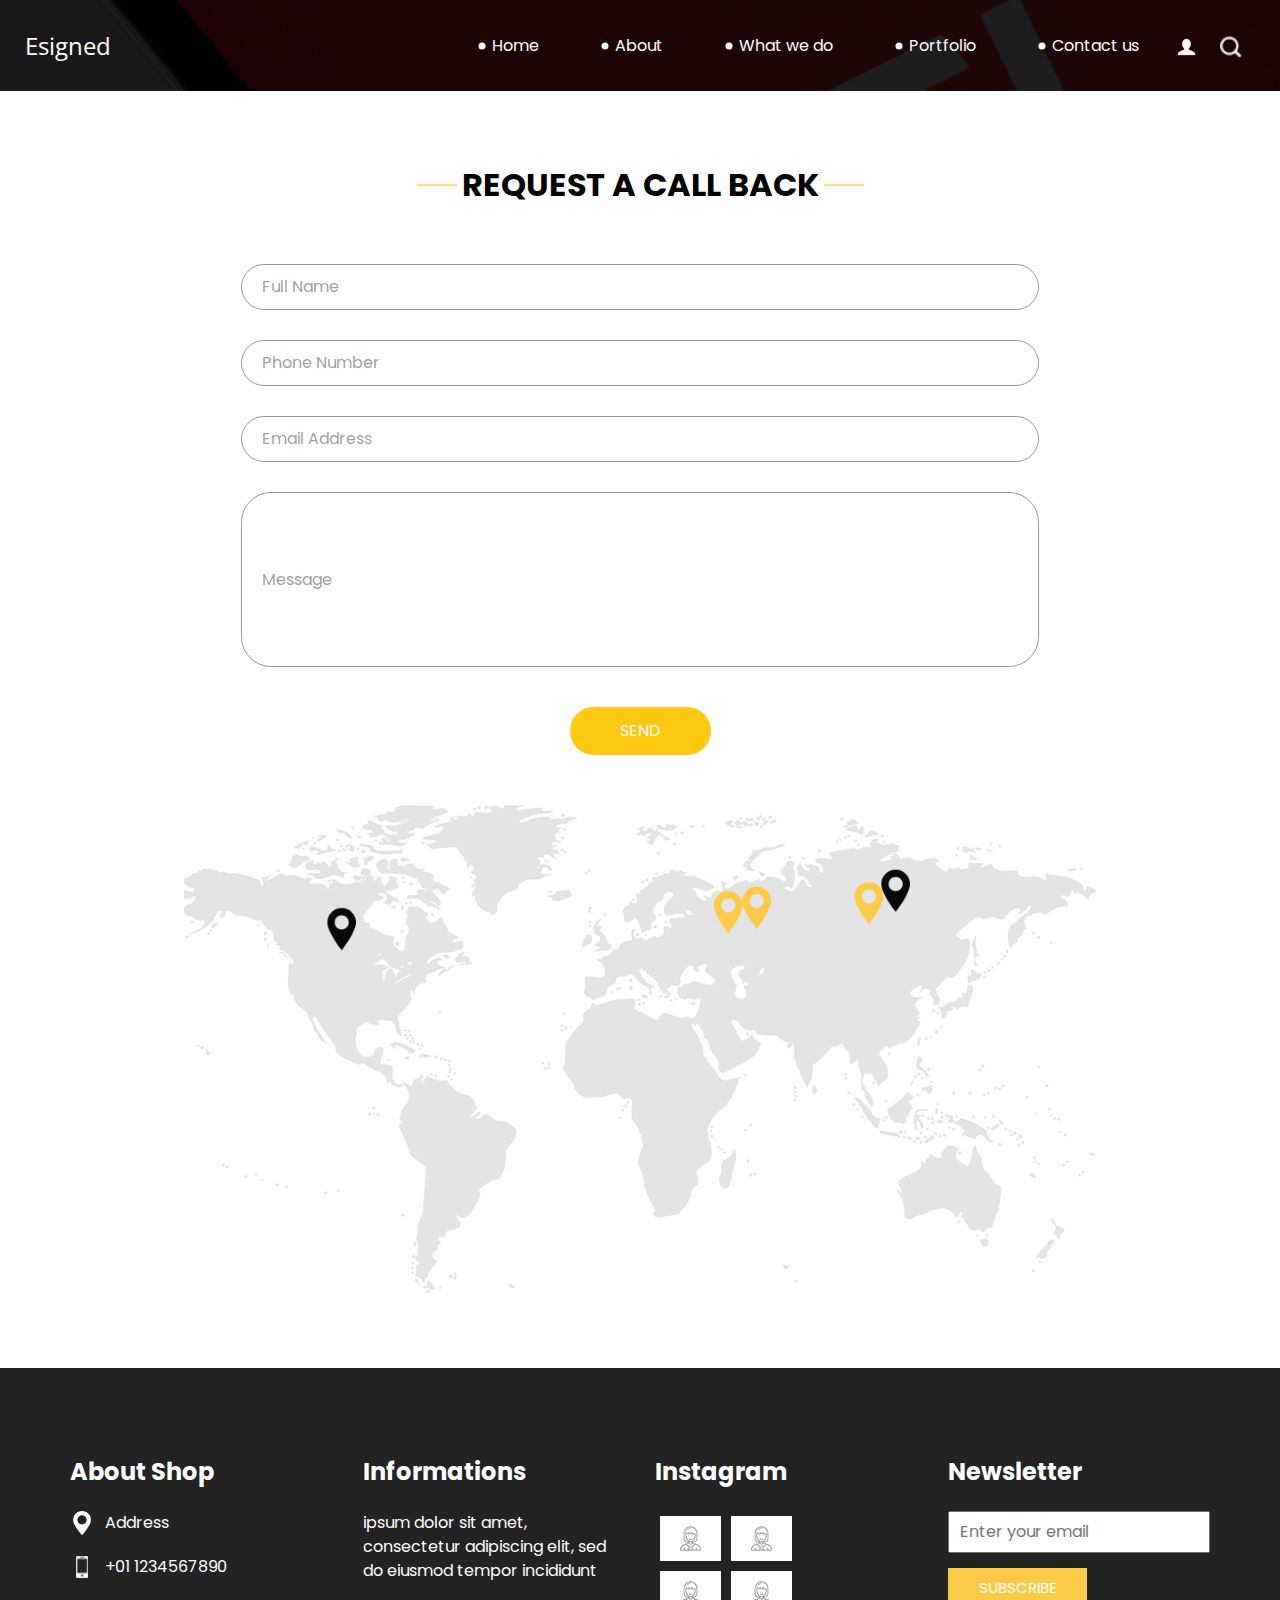
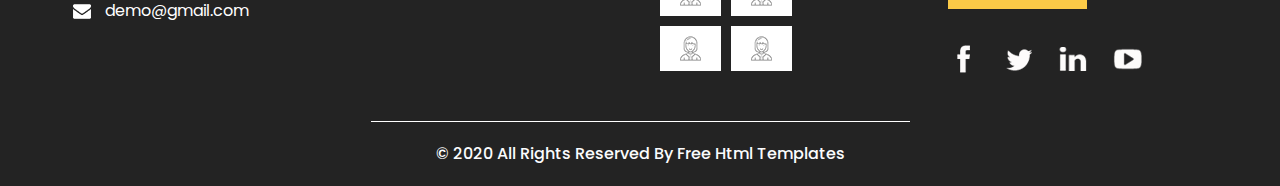
<file: sva_academy_services/contact.html>
<!DOCTYPE html>
<html>

<head>
  <!-- Basic -->
  <meta charset="utf-8" />
  <meta http-equiv="X-UA-Compatible" content="IE=edge" />
  <!-- Mobile Metas -->
  <meta name="viewport" content="width=device-width, initial-scale=1, shrink-to-fit=no" />
  <!-- Site Metas -->
  <meta name="keywords" content="" />
  <meta name="description" content="" />
  <meta name="author" content="" />

  <title>Esigned</title>

  <!-- slider stylesheet -->
  <!-- slider stylesheet -->
  <link rel="stylesheet" type="text/css" href="https://cdnjs.cloudflare.com/ajax/libs/OwlCarousel2/2.3.4/assets/owl.carousel.min.css" />

  <!-- bootstrap core css -->
  <link rel="stylesheet" type="text/css" href="css/bootstrap.css" />

  <!-- fonts style -->
  <link href="https://fonts.googleapis.com/css?family=Open+Sans:400,700|Poppins:400,700&display=swap" rel="stylesheet">
  <!-- Custom styles for this template -->
  <link href="css/style.css" rel="stylesheet" />
  <!-- responsive style -->
  <link href="css/responsive.css" rel="stylesheet" />
</head>

<body class="sub_page">
  <div class="hero_area">
    <!-- header section strats -->
    <header class="header_section">
      <div class="container-fluid">
        <nav class="navbar navbar-expand-lg custom_nav-container pt-3">
          <a class="navbar-brand" href="index.html">
            <span>
              Esigned
            </span>
          </a>
          <button class="navbar-toggler" type="button" data-toggle="collapse" data-target="#navbarSupportedContent" aria-controls="navbarSupportedContent" aria-expanded="false" aria-label="Toggle navigation">
            <span class="navbar-toggler-icon"></span>
          </button>

          <div class="collapse navbar-collapse" id="navbarSupportedContent">
            <div class="d-flex ml-auto flex-column flex-lg-row align-items-center">
              <ul class="navbar-nav  ">
                <li class="nav-item active">
                  <a class="nav-link" href="index.html">Home <span class="sr-only">(current)</span></a>
                </li>
                <li class="nav-item">
                  <a class="nav-link" href="about.html"> About </a>
                </li>
                <li class="nav-item">
                  <a class="nav-link" href="do.html"> What we do </a>
                </li>
                <li class="nav-item">
                  <a class="nav-link" href="portfolio.html"> Portfolio </a>
                </li>
                <li class="nav-item">
                  <a class="nav-link" href="contact.html">Contact us</a>
                </li>
              </ul>
              <div class="user_option">
                <a href="">
                  <img src="images/user.png" alt="">
                </a>
                <form class="form-inline my-2 my-lg-0 ml-0 ml-lg-4 mb-3 mb-lg-0">
                  <button class="btn  my-2 my-sm-0 nav_search-btn" type="submit"></button>
                </form>
              </div>
            </div>
          </div>
        </nav>
      </div>
    </header>
    <!-- end header section -->
  </div>

  <!-- contact section -->

  <section class="contact_section layout_padding">
    <div class="container">

      <div class="heading_container">
        <h2>
          Request A Call Back
        </h2>
      </div>
      <div class="">
        <div class="">
          <div class="row">
            <div class="col-md-9 mx-auto">
              <div class="contact-form">
                <form action="">
                  <div>
                    <input type="text" placeholder="Full Name ">
                  </div>
                  <div>
                    <input type="text" placeholder="Phone Number">
                  </div>
                  <div>
                    <input type="email" placeholder="Email Address">
                  </div>
                  <div>
                    <input type="text" placeholder="Message" class="input_message">
                  </div>
                  <div class="d-flex justify-content-center">
                    <button type="submit" class="btn_on-hover">
                      Send
                    </button>
                  </div>
                </form>
              </div>
            </div>
          </div>
        </div>
      </div>
      <div class="map_img-box">
        <img src="images/map-img.png" alt="">
      </div>
    </div>
  </section>


  <!-- end contact section -->


  <!-- info section -->
  <section class="info_section ">
    <div class="container">
      <div class="row">
        <div class="col-md-3">
          <div class="info_contact">
            <h5>
              About Shop
            </h5>
            <div>
              <div class="img-box">
                <img src="images/location-white.png" width="18px" alt="">
              </div>
              <p>
                Address
              </p>
            </div>
            <div>
              <div class="img-box">
                <img src="images/telephone-white.png" width="12px" alt="">
              </div>
              <p>
                +01 1234567890
              </p>
            </div>
            <div>
              <div class="img-box">
                <img src="images/envelope-white.png" width="18px" alt="">
              </div>
              <p>
                demo@gmail.com
              </p>
            </div>
          </div>
        </div>
        <div class="col-md-3">
          <div class="info_info">
            <h5>
              Informations
            </h5>
            <p>
              ipsum dolor sit amet, consectetur adipiscing elit, sed do eiusmod tempor incididunt
            </p>
          </div>
        </div>

        <div class="col-md-3">
          <div class="info_insta">
            <h5>
              Instagram
            </h5>
            <div class="insta_container">
              <div>
                <a href="">
                  <div class="insta-box b-1">
                    <img src="images/insta.png" alt="">
                  </div>
                </a>
                <a href="">
                  <div class="insta-box b-2">
                    <img src="images/insta.png" alt="">
                  </div>
                </a>
              </div>

              <div>
                <a href="">
                  <div class="insta-box b-3">
                    <img src="images/insta.png" alt="">
                  </div>
                </a>
                <a href="">
                  <div class="insta-box b-4">
                    <img src="images/insta.png" alt="">
                  </div>
                </a>
              </div>
              <div>
                <a href="">
                  <div class="insta-box b-3">
                    <img src="images/insta.png" alt="">
                  </div>
                </a>
                <a href="">
                  <div class="insta-box b-4">
                    <img src="images/insta.png" alt="">
                  </div>
                </a>
              </div>
            </div>
          </div>
        </div>
        <div class="col-md-3">
          <div class="info_form ">
            <h5>
              Newsletter
            </h5>
            <form action="">
              <input type="email" placeholder="Enter your email">
              <button>
                Subscribe
              </button>
            </form>
            <div class="social_box">
              <a href="">
                <img src="images/fb.png" alt="">
              </a>
              <a href="">
                <img src="images/twitter.png" alt="">
              </a>
              <a href="">
                <img src="images/linkedin.png" alt="">
              </a>
              <a href="">
                <img src="images/youtube.png" alt="">
              </a>
            </div>
          </div>
        </div>
      </div>
    </div>
  </section>

  <!-- end info_section -->


  <!-- footer section -->
  <section class="container-fluid footer_section">
    <p>
      &copy; 2020 All Rights Reserved By
      <a href="https://html.design/">Free Html Templates</a>
    </p>
  </section>
  <!-- footer section -->

  <script type="text/javascript" src="js/jquery-3.4.1.min.js"></script>
  <script type="text/javascript" src="js/bootstrap.js"></script>
  <script type="text/javascript" src="https://cdnjs.cloudflare.com/ajax/libs/OwlCarousel2/2.3.4/owl.carousel.min.js">
  </script>
  <!-- owl carousel script 
    -->
  <script type="text/javascript">
    $(".owl-carousel").owlCarousel({
      loop: true,
      margin: 0,
      navText: [],
      center: true,
      autoplay: true,
      autoplayHoverPause: true,
      responsive: {
        0: {
          items: 1
        },
        1000: {
          items: 3
        }
      }
    });
  </script>
  <!-- end owl carousel script -->

</body>

</html>
</file>
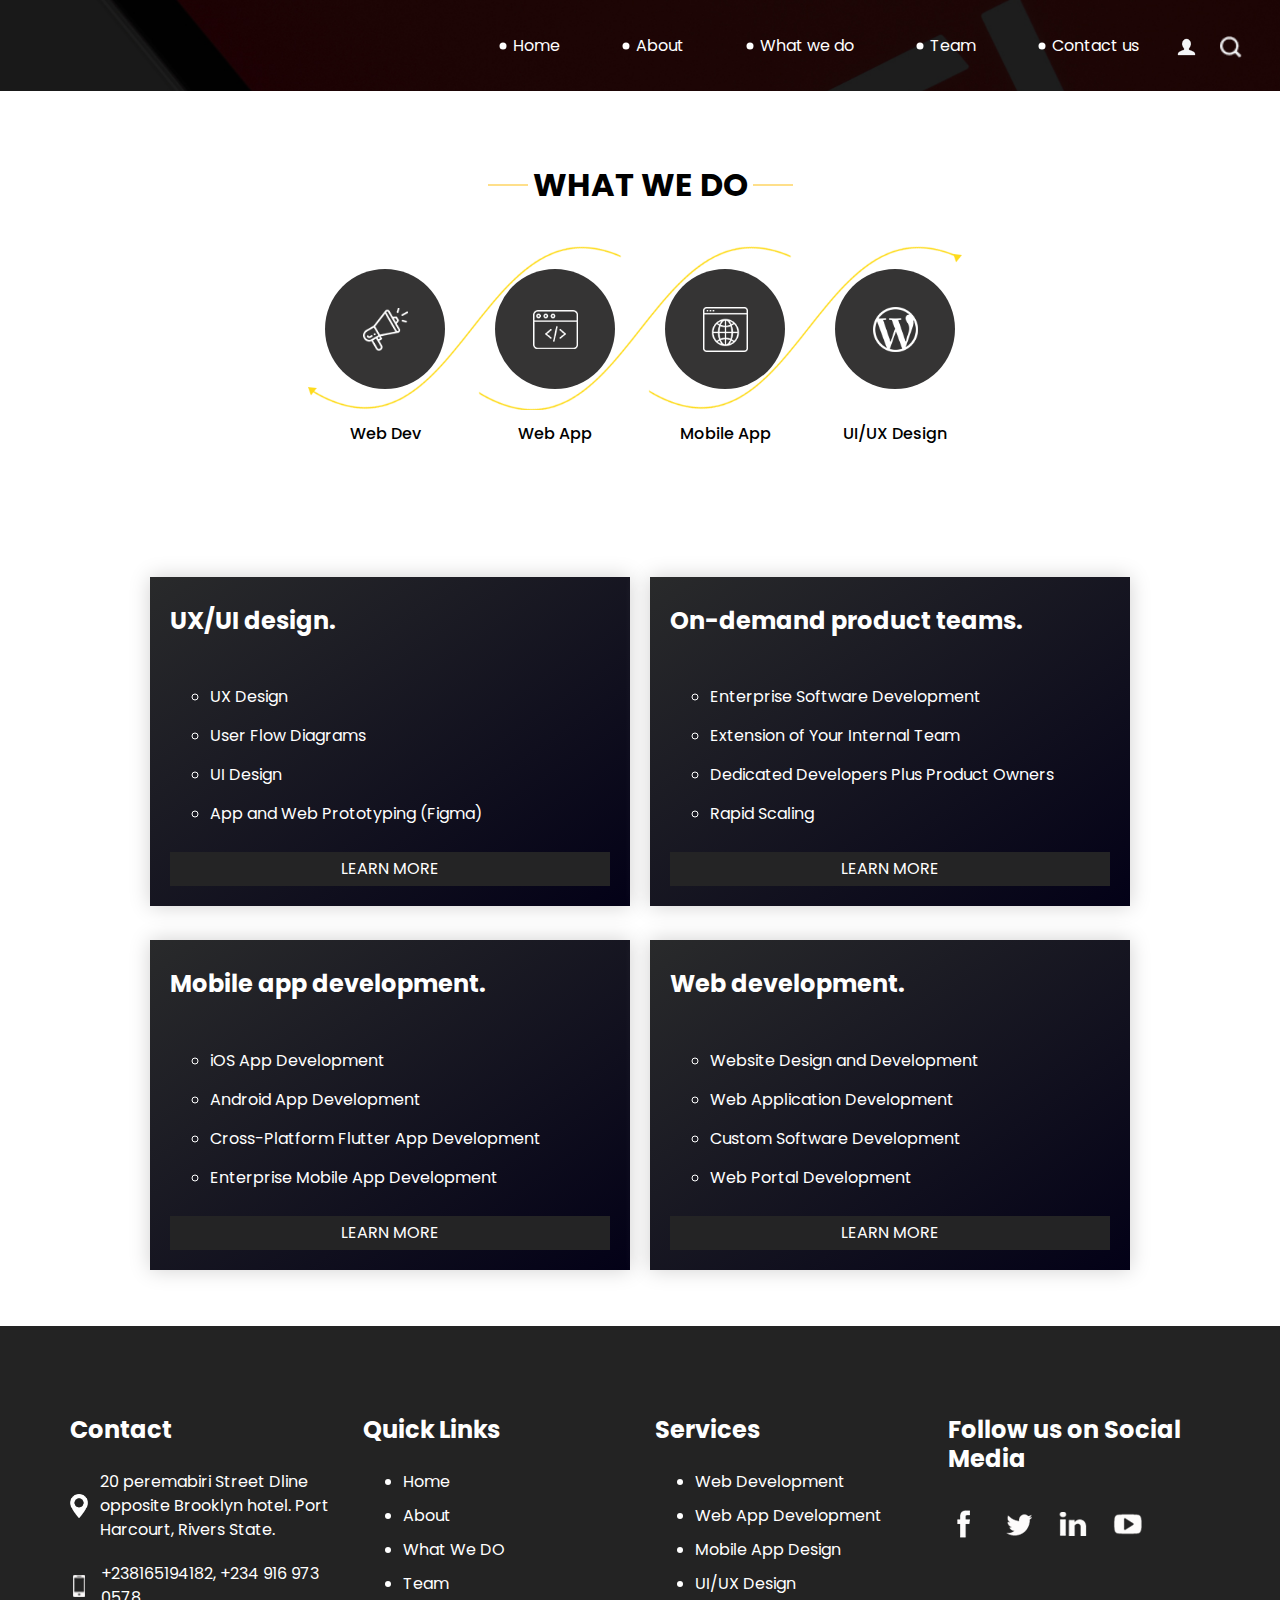
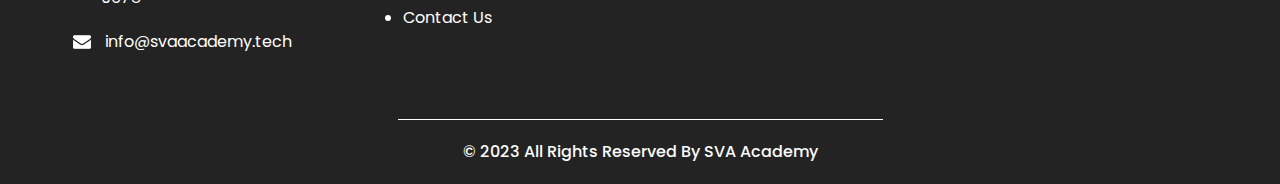
<file: sva_academy_services/do.html>
<!DOCTYPE html>
<html>

<head>
  <!-- Basic -->
  <meta charset="utf-8" />
  <meta http-equiv="X-UA-Compatible" content="IE=edge" />
  <!-- Mobile Metas -->
  <meta name="viewport" content="width=device-width, initial-scale=1, shrink-to-fit=no" />
  <!-- Site Metas -->
  <meta name="keywords" content="" />
  <meta name="description" content="" />
  <meta name="author" content="" />

  <title>SVA Academy</title>

  <!-- slider stylesheet -->
  <!-- slider stylesheet -->
  <link rel="stylesheet" type="text/css"
    href="https://cdnjs.cloudflare.com/ajax/libs/OwlCarousel2/2.3.4/assets/owl.carousel.min.css" />

  <!-- bootstrap core css -->
  <link rel="stylesheet" type="text/css" href="css/bootstrap.css" />
  <!-- <link rel="stylesheet" href="css/aos.css"> -->

  <!-- fonts style -->
  <link href="https://fonts.googleapis.com/css?family=Open+Sans:400,700|Poppins:400,700&display=swap" rel="stylesheet">
  <!-- Custom styles for this template -->
  <link href="css/style.css" rel="stylesheet" />
  <!-- responsive style -->
  <link href="css/responsive.css" rel="stylesheet" />

</head>

<body class="sub_page">
  <div class="hero_area">
    <!-- header section strats -->
    <header class="header_section">
      <div class="container-fluid">
        <nav class="navbar navbar-expand-lg custom_nav-container pt-3">
          <a class="navbar-brand" href="index.html">
            <!-- <img src="images/logo.jpg" alt=""> -->
          </a>
          <button class="navbar-toggler" type="button" data-toggle="collapse" data-target="#navbarSupportedContent"
            aria-controls="navbarSupportedContent" aria-expanded="false" aria-label="Toggle navigation">
            <span class="navbar-toggler-icon"></span>
          </button>

          <div class="collapse navbar-collapse" id="navbarSupportedContent">
            <div class="d-flex ml-auto flex-column flex-lg-row align-items-center">
              <ul class="navbar-nav  ">
                <li class="nav-item active">
                  <a class="nav-link" href="index.html">Home <span class="sr-only">(current)</span></a>
                </li>
                <li class="nav-item">
                  <a class="nav-link" href="about.html"> About </a>
                </li>
                <li class="nav-item">
                  <a class="nav-link" href="do.html"> What we do </a>
                </li>
                <li class="nav-item">
                  <a class="nav-link" href="team.html"> Team </a>
                </li>
                <li class="nav-item">
                  <a class="nav-link" href="contact.html">Contact us</a>
                </li>
              </ul>
              <div class="user_option">
                <a href="">
                  <img src="images/user.png" alt="">
                </a>
                <form class="form-inline my-2 my-lg-0 ml-0 ml-lg-4 mb-3 mb-lg-0">
                  <button class="btn  my-2 my-sm-0 nav_search-btn" type="submit"></button>
                </form>
              </div>
            </div>
          </div>
        </nav>
      </div>
    </header>
    <!-- end header section -->


  </div>
  <!-- who section -->

  <section class="do_section layout_padding">
    <div class="container">
      <div class="heading_container">
        <h2>
          What we do
        </h2>

      </div>
      <div class="do_container">
        <div class="box arrow-start arrow_bg">
          <div class="img-box">
            <img src="images/d-1.png" alt="">
          </div>
          <div class="detail-box">
            <h6>
              Web Dev
            </h6>
          </div>
        </div>
        <div class="box arrow-middle arrow_bg">
          <div class="img-box">
            <img src="images/d-2.png" alt="">
          </div>
          <div class="detail-box">
            <h6>
              Web App
            </h6>
          </div>
        </div>
        <div class="box arrow-end arrow_bg">
          <div class="img-box">
            <img src="images/d-4.png" alt="">
          </div>
          <div class="detail-box">
            <h6>
              Mobile App 
            </h6>
          </div>
        </div>
        <div class="box ">
          <div class="img-box">
            <img src="images/d-5.png" alt="">
          </div>
          <div class="detail-box">
            <h6>
              UI/UX Design
            </h6>
          </div>
        </div>
      </div>
    </div>
  </section>

  <section class="our-services">
    <div class="our-services-card our-services-card1">
      <h4>UX/UI design.</h4>
      <ul>
        <li>UX Design</li>
        <li>User Flow Diagrams</li>
        <li>UI Design</li>
        <li>App and Web Prototyping (Figma)</li>
      </ul>
      <a href="ux-ui-design.html">
        <button>LEARN MORE</button>
      </a>
    </div>

    <div class="our-services-card our-services-card2">
      <h4>On-demand product teams.</h4>
      <ul>
        <li>Enterprise Software Development</li>
        <li>Extension of Your Internal Team</li>
        <li>Dedicated Developers Plus Product Owners</li>
        <li>Rapid Scaling</li>
      </ul>
      <a href="team.html">
        <button>LEARN MORE</button>
      </a>
    </div>

  
    <div class="our-services-card our-services-card2">
      <h4>Mobile app development.</h4>
      <ul>
        <li>iOS App Development</li>
        <li>Android App Development</li>
        <li>Cross-Platform Flutter App Development</li>
        <li>Enterprise Mobile App Development</li>
      </ul>
      <a href="appdev.html">
        <button>LEARN MORE</button>
      </a>
    </div>

    <div class="our-services-card our-services-card1">
      <h4>Web development.</h4>
      <ul>
        <li>Website Design and Development</li>
        <li>Web Application Development</li>
        <li>Custom Software Development</li>
        <li>Web Portal Development</li>
      </ul>
      <a href="webdev.html">
        <button>LEARN MORE</button>
      </a>
    </div>
  </section>


  <!-- end do section -->
  <!-- info section -->
  <section class="info_section ">
    <div class="container">
      <div class="row">
        <div class="col-md-3">
          <div class="info_contact">
            <h5>
              Contact
            </h5>
            <div>
              <div class="img-box">
                <img src="images/location-white.png" width="18px" alt="">
              </div>
              <p>
                20 peremabiri Street Dline opposite Brooklyn hotel. Port Harcourt, Rivers State.
              </p>
            </div>
            <div>
              <div class="img-box">
                <img src="images/telephone-white.png" width="12px" alt="">
              </div>
              <p>
                +238165194182, +234 916 973 0578
              </p>
            </div>
            <div>
              <div class="img-box">
                <img src="images/envelope-white.png" width="18px" alt="">
              </div>
              <p>
                info@svaacademy.tech
              </p>
            </div>
          </div>
        </div>
        <div class="col-md-3">
          <div class="info_info">
            <h5>
              Quick Links
            </h5>
            <p>
            <ul class="footer-links">
              <li><a href="index.html">Home</a></li>
              <li><a href="about.html">About</a></li>
              <li><a href="do.html">What We DO</a></li>
              <li><a href="team.html">Team</a></li>
              <li><a href="contact.html">Contact Us</a></li>
            </ul>
            </p>
          </div>
        </div>

        <div class="col-md-3">
          <div class="info_insta">
            <h5>
              Services
            </h5>
            <p>
            <ul class="footer-links">
              <li><a href="">Web Development</a></li>
              <li><a href="">Web App Development</a></li>
              <li><a href="">Mobile App Design</a></li>
              <li><a href="">UI/UX Design</a></li>
            </ul>
            </p>
          </div>
        </div>
        <div class="col-md-3">
          <div class="info_form ">
            <h5>
              Follow us on Social Media
            </h5>
            <!-- <form action="">
            <input type="email" placeholder="Enter your email">
            <button>
              Subscribe
            </button>
          </form> -->
            <div class="social_box">
              <a href="">
                <img src="images/fb.png" alt="">
              </a>
              <a href="">
                <img src="images/twitter.png" alt="">
              </a>
              <a href="">
                <img src="images/linkedin.png" alt="">
              </a>
              <a href="">
                <img src="images/youtube.png" alt="">
              </a>
            </div>
          </div>
        </div>
      </div>
    </div>
  </section>

  <!-- end info_section -->


  <!-- footer section -->
  <section class="container-fluid footer_section">
    <p>
      &copy; 2023 All Rights Reserved By
      <a href="https://html.design/">SVA Academy</a>
    </p>
  </section>
  <!-- footer section -->

  <script type="text/javascript" src="js/jquery-3.4.1.min.js"></script>
  <script type="text/javascript" src="js/bootstrap.js"></script>
  <script type="text/javascript" src="https://cdnjs.cloudflare.com/ajax/libs/OwlCarousel2/2.3.4/owl.carousel.min.js">
  </script>

  <script>
//     function toggleAccordion(element) {
//   const accordionItem = element.parentNode;
//   accordionItem.classList.toggle('expanded');
// }
function toggleAccordion(element) {
  const accordionItem = element.parentNode;
  const isExpanded = accordionItem.classList.contains('expanded');
  
  // Get all accordion items
  const accordionItems = document.querySelectorAll('.accordion-item');
  accordionItems.forEach(item => {
    if (item !== accordionItem) {
      item.classList.remove('expanded'); // Close other items
    }
  });
  
  // Toggle current item
  accordionItem.classList.toggle('expanded', !isExpanded);
}


  </script>
</body>

</html>
</file>
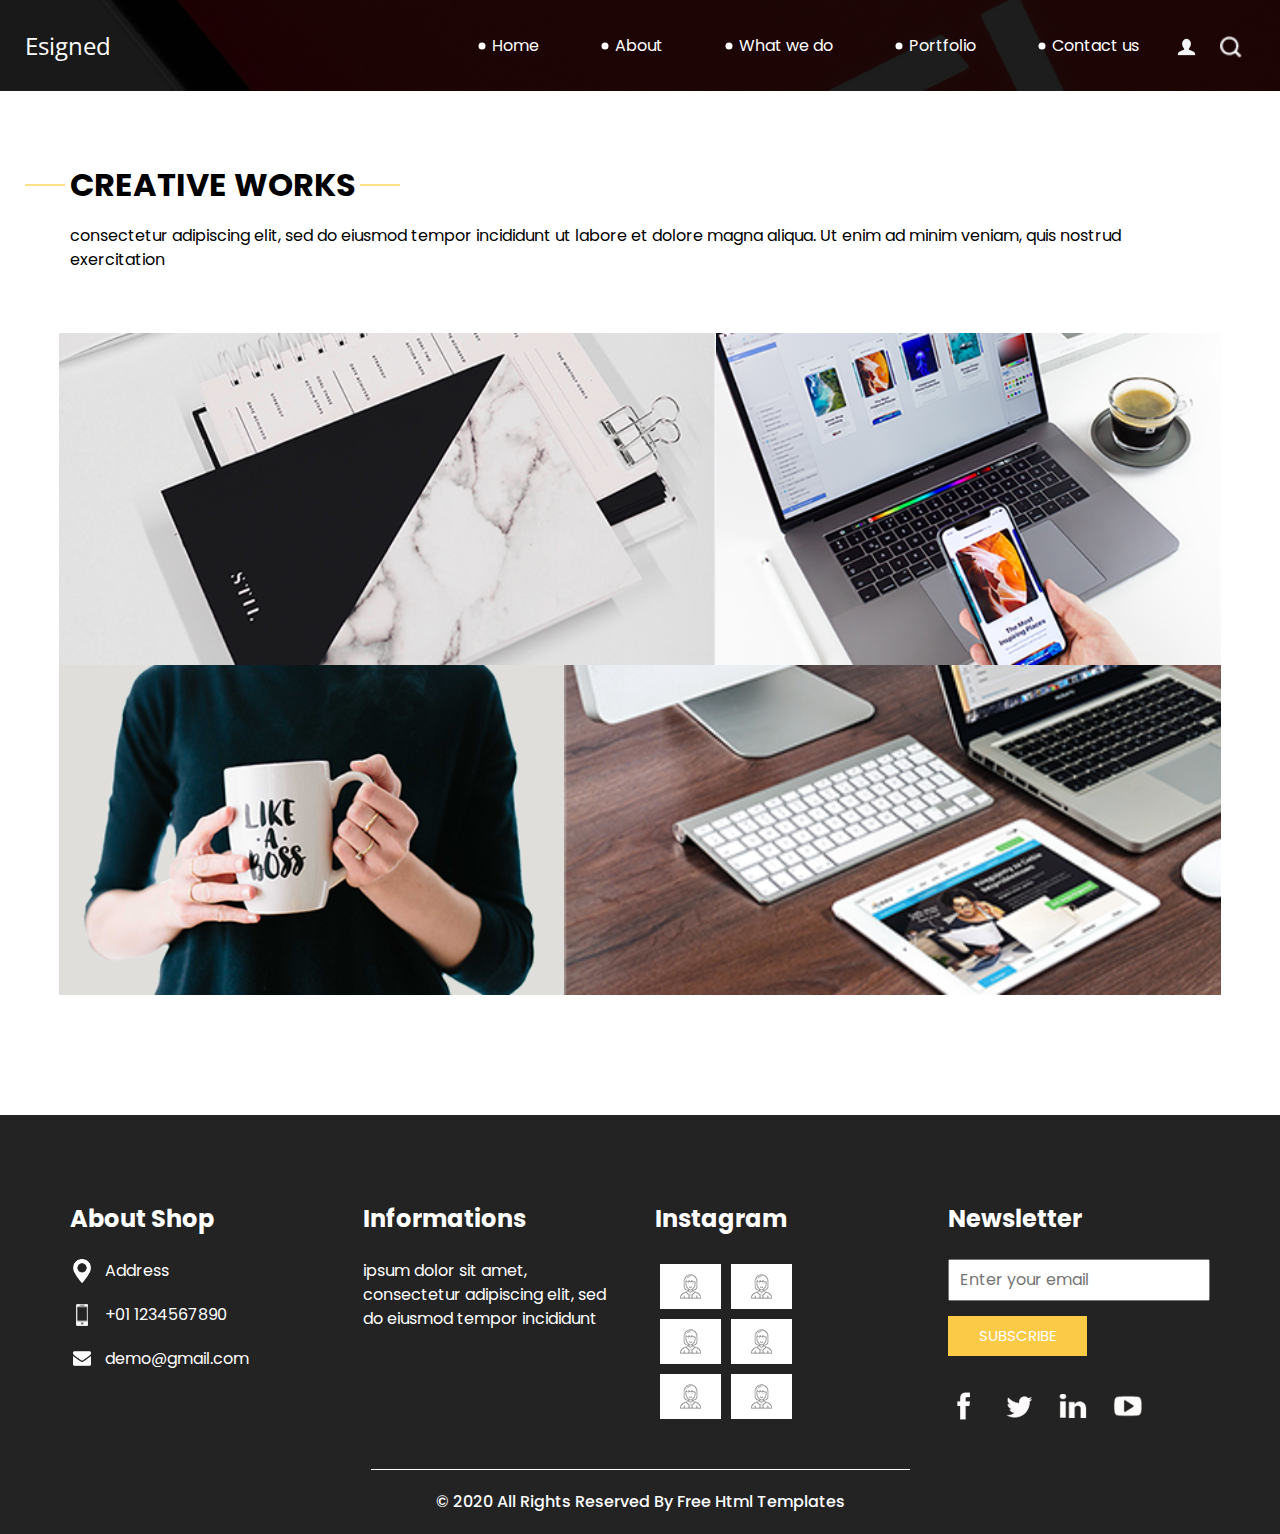
<file: sva_academy_services/portfolio.html>
<!DOCTYPE html>
<html>

<head>
  <!-- Basic -->
  <meta charset="utf-8" />
  <meta http-equiv="X-UA-Compatible" content="IE=edge" />
  <!-- Mobile Metas -->
  <meta name="viewport" content="width=device-width, initial-scale=1, shrink-to-fit=no" />
  <!-- Site Metas -->
  <meta name="keywords" content="" />
  <meta name="description" content="" />
  <meta name="author" content="" />

  <title>Esigned</title>

  <!-- slider stylesheet -->
  <!-- slider stylesheet -->
  <link rel="stylesheet" type="text/css" href="https://cdnjs.cloudflare.com/ajax/libs/OwlCarousel2/2.3.4/assets/owl.carousel.min.css" />

  <!-- bootstrap core css -->
  <link rel="stylesheet" type="text/css" href="css/bootstrap.css" />

  <!-- fonts style -->
  <link href="https://fonts.googleapis.com/css?family=Open+Sans:400,700|Poppins:400,700&display=swap" rel="stylesheet">
  <!-- Custom styles for this template -->
  <link href="css/style.css" rel="stylesheet" />
  <!-- responsive style -->
  <link href="css/responsive.css" rel="stylesheet" />
</head>

<body class="sub_page">
  <div class="hero_area">
    <!-- header section strats -->
    <header class="header_section">
      <div class="container-fluid">
        <nav class="navbar navbar-expand-lg custom_nav-container pt-3">
          <a class="navbar-brand" href="index.html">
            <span>
              Esigned
            </span>
          </a>
          <button class="navbar-toggler" type="button" data-toggle="collapse" data-target="#navbarSupportedContent" aria-controls="navbarSupportedContent" aria-expanded="false" aria-label="Toggle navigation">
            <span class="navbar-toggler-icon"></span>
          </button>

          <div class="collapse navbar-collapse" id="navbarSupportedContent">
            <div class="d-flex ml-auto flex-column flex-lg-row align-items-center">
              <ul class="navbar-nav  ">
                <li class="nav-item active">
                  <a class="nav-link" href="index.html">Home <span class="sr-only">(current)</span></a>
                </li>
                <li class="nav-item">
                  <a class="nav-link" href="about.html"> About </a>
                </li>
                <li class="nav-item">
                  <a class="nav-link" href="do.html"> What we do </a>
                </li>
                <li class="nav-item">
                  <a class="nav-link" href="portfolio.html"> Portfolio </a>
                </li>
                <li class="nav-item">
                  <a class="nav-link" href="contact.html">Contact us</a>
                </li>
              </ul>
              <div class="user_option">
                <a href="">
                  <img src="images/user.png" alt="">
                </a>
                <form class="form-inline my-2 my-lg-0 ml-0 ml-lg-4 mb-3 mb-lg-0">
                  <button class="btn  my-2 my-sm-0 nav_search-btn" type="submit"></button>
                </form>
              </div>
            </div>
          </div>
        </nav>
      </div>
    </header>
    <!-- end header section -->
  </div>


  <!-- work section -->
  <section class="work_section layout_padding">
    <div class="container">
      <div class="heading_container">
        <h2>
          CREATIVE WORKS
        </h2>
        <p>
          consectetur adipiscing elit, sed do eiusmod tempor incididunt ut labore et dolore magna aliqua. Ut enim ad
          minim veniam, quis nostrud exercitation
        </p>
      </div>
      <div class="work_container layout_padding2">
        <div class="box b-1">
          <img src="images/w-1.png" alt="">
        </div>
        <div class="box b-2">
          <img src="images/w-2.png" alt="">

        </div>
        <div class="box b-3">
          <img src="images/w-3.png" alt="">

        </div>
        <div class="box b-4">
          <img src="images/w-4.png" alt="">

        </div>
      </div>
    </div>
  </section>

  <!-- end work section -->

  <!-- info section -->
  <section class="info_section ">
    <div class="container">
      <div class="row">
        <div class="col-md-3">
          <div class="info_contact">
            <h5>
              About Shop
            </h5>
            <div>
              <div class="img-box">
                <img src="images/location-white.png" width="18px" alt="">
              </div>
              <p>
                Address
              </p>
            </div>
            <div>
              <div class="img-box">
                <img src="images/telephone-white.png" width="12px" alt="">
              </div>
              <p>
                +01 1234567890
              </p>
            </div>
            <div>
              <div class="img-box">
                <img src="images/envelope-white.png" width="18px" alt="">
              </div>
              <p>
                demo@gmail.com
              </p>
            </div>
          </div>
        </div>
        <div class="col-md-3">
          <div class="info_info">
            <h5>
              Informations
            </h5>
            <p>
              ipsum dolor sit amet, consectetur adipiscing elit, sed do eiusmod tempor incididunt
            </p>
          </div>
        </div>

        <div class="col-md-3">
          <div class="info_insta">
            <h5>
              Instagram
            </h5>
            <div class="insta_container">
              <div>
                <a href="">
                  <div class="insta-box b-1">
                    <img src="images/insta.png" alt="">
                  </div>
                </a>
                <a href="">
                  <div class="insta-box b-2">
                    <img src="images/insta.png" alt="">
                  </div>
                </a>
              </div>

              <div>
                <a href="">
                  <div class="insta-box b-3">
                    <img src="images/insta.png" alt="">
                  </div>
                </a>
                <a href="">
                  <div class="insta-box b-4">
                    <img src="images/insta.png" alt="">
                  </div>
                </a>
              </div>
              <div>
                <a href="">
                  <div class="insta-box b-3">
                    <img src="images/insta.png" alt="">
                  </div>
                </a>
                <a href="">
                  <div class="insta-box b-4">
                    <img src="images/insta.png" alt="">
                  </div>
                </a>
              </div>
            </div>
          </div>
        </div>
        <div class="col-md-3">
          <div class="info_form ">
            <h5>
              Newsletter
            </h5>
            <form action="">
              <input type="email" placeholder="Enter your email">
              <button>
                Subscribe
              </button>
            </form>
            <div class="social_box">
              <a href="">
                <img src="images/fb.png" alt="">
              </a>
              <a href="">
                <img src="images/twitter.png" alt="">
              </a>
              <a href="">
                <img src="images/linkedin.png" alt="">
              </a>
              <a href="">
                <img src="images/youtube.png" alt="">
              </a>
            </div>
          </div>
        </div>
      </div>
    </div>
  </section>

  <!-- end info_section -->


  <!-- footer section -->
  <section class="container-fluid footer_section">
    <p>
      &copy; 2020 All Rights Reserved By
      <a href="https://html.design/">Free Html Templates</a>
    </p>
  </section>
  <!-- footer section -->

  <script type="text/javascript" src="js/jquery-3.4.1.min.js"></script>
  <script type="text/javascript" src="js/bootstrap.js"></script>
  <script type="text/javascript" src="https://cdnjs.cloudflare.com/ajax/libs/OwlCarousel2/2.3.4/owl.carousel.min.js">
  </script>
  <!-- owl carousel script 
    -->
  <script type="text/javascript">
    $(".owl-carousel").owlCarousel({
      loop: true,
      margin: 0,
      navText: [],
      center: true,
      autoplay: true,
      autoplayHoverPause: true,
      responsive: {
        0: {
          items: 1
        },
        1000: {
          items: 3
        }
      }
    });
  </script>
  <!-- end owl carousel script -->

</body>

</html>
</file>
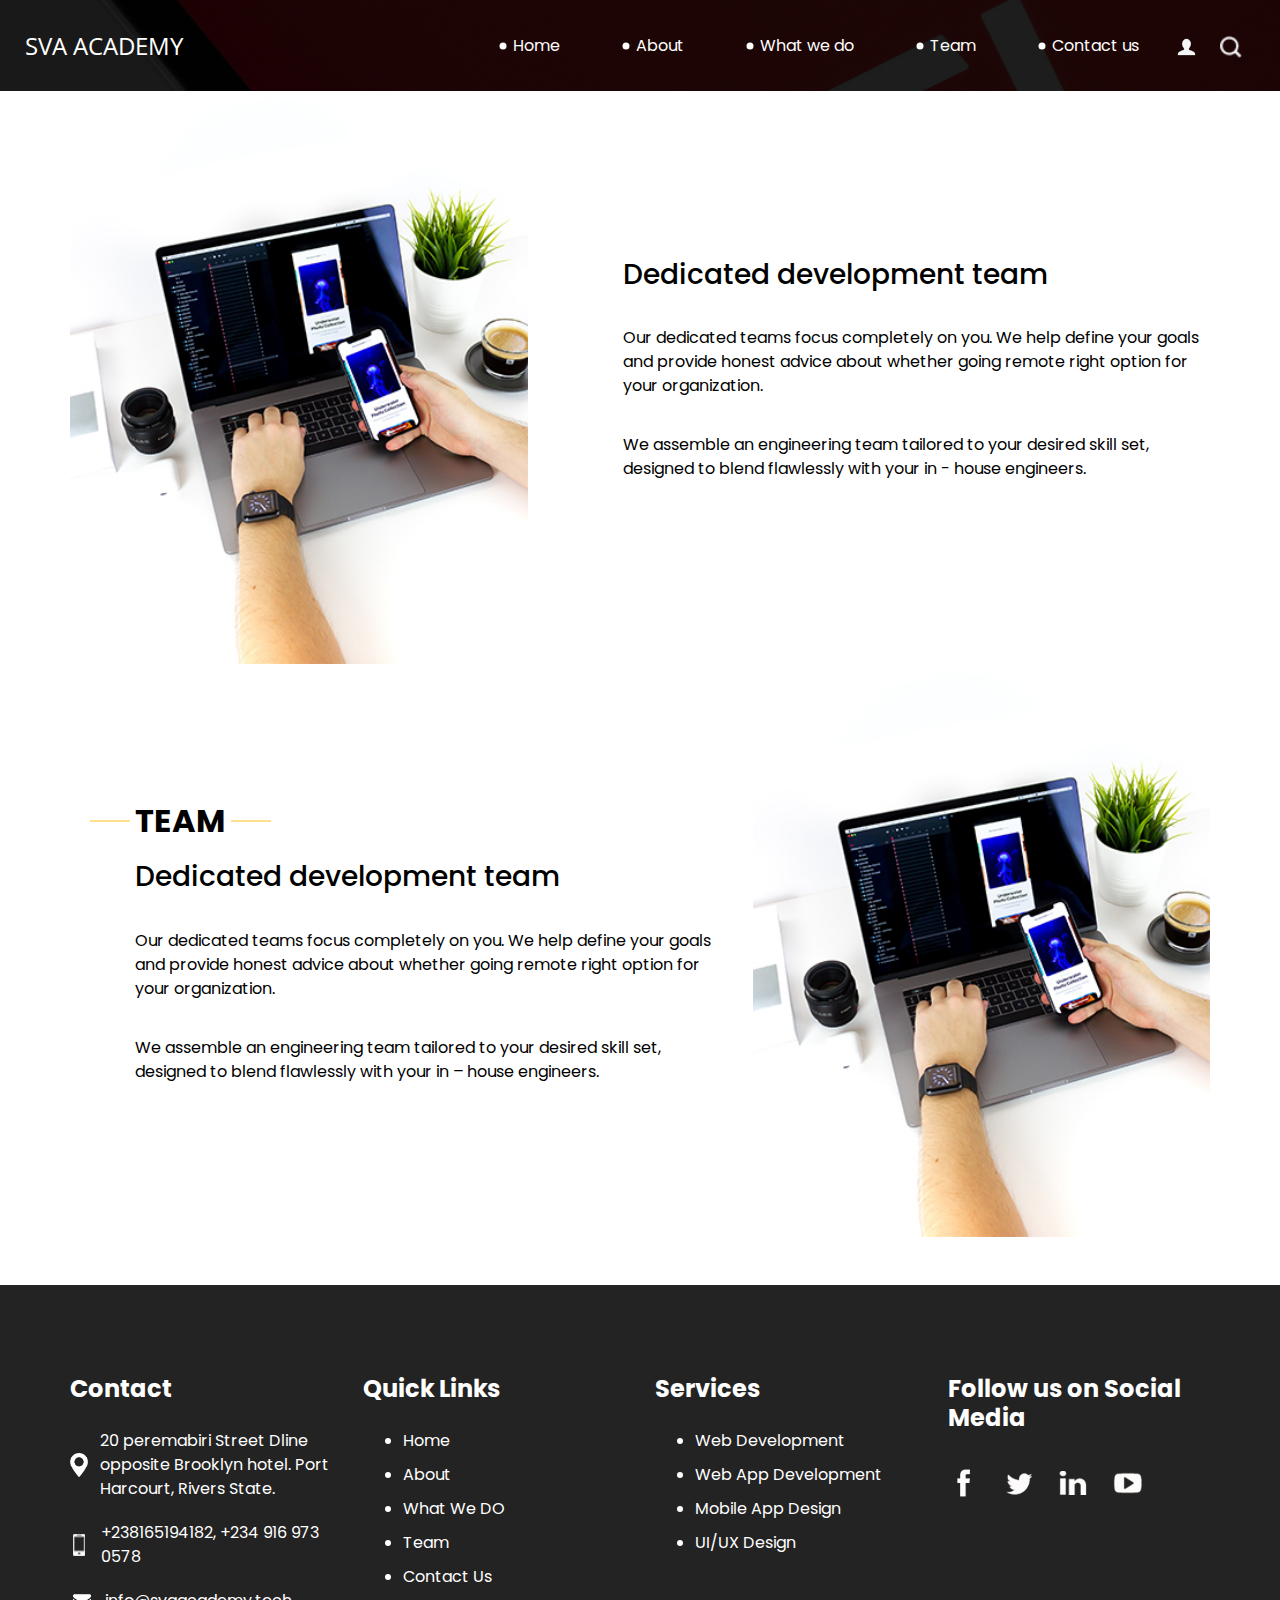
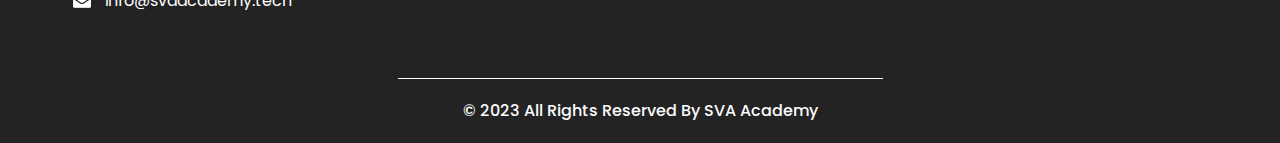
<file: sva_academy_services/team.html>
<!DOCTYPE html>
<html>

<head>
  <!-- Basic -->
  <meta charset="utf-8" />
  <meta http-equiv="X-UA-Compatible" content="IE=edge" />
  <!-- Mobile Metas -->
  <meta name="viewport" content="width=device-width, initial-scale=1, shrink-to-fit=no" />
  <!-- Site Metas -->
  <meta name="keywords" content="" />
  <meta name="description" content="" />
  <meta name="author" content="" />

  <title>SVA Academy</title>

  <!-- slider stylesheet -->
  <!-- slider stylesheet -->
  <link rel="stylesheet" type="text/css" href="https://cdnjs.cloudflare.com/ajax/libs/OwlCarousel2/2.3.4/assets/owl.carousel.min.css" />

  <!-- bootstrap core css -->
  <link rel="stylesheet" type="text/css" href="css/bootstrap.css" />
  <!-- <link rel="stylesheet" href="css/aos.css"> -->

  <!-- fonts style -->
  <link href="https://fonts.googleapis.com/css?family=Open+Sans:400,700|Poppins:400,700&display=swap" rel="stylesheet">
  <!-- Custom styles for this template -->
  <link href="css/style.css" rel="stylesheet" />
  <!-- responsive style -->
  <link href="css/responsive.css" rel="stylesheet" />

</head>

<body class="sub_page">
  <div class="hero_area">
    <!-- header section strats -->
    <header class="header_section">
      <div class="container-fluid">
        <nav class="navbar navbar-expand-lg custom_nav-container pt-3">
          <a class="navbar-brand" href="index.html">
            <span>
              SVA ACADEMY
            </span>
          </a>
          <button class="navbar-toggler" type="button" data-toggle="collapse" data-target="#navbarSupportedContent" aria-controls="navbarSupportedContent" aria-expanded="false" aria-label="Toggle navigation">
            <span class="navbar-toggler-icon"></span>
          </button>

          <div class="collapse navbar-collapse" id="navbarSupportedContent">
            <div class="d-flex ml-auto flex-column flex-lg-row align-items-center">
              <ul class="navbar-nav  ">
                <li class="nav-item active">
                  <a class="nav-link" href="index.html">Home <span class="sr-only">(current)</span></a>
                </li>
                <li class="nav-item">
                  <a class="nav-link" href="about.html"> About </a>
                </li>
                <li class="nav-item">
                  <a class="nav-link" href="do.html"> What we do </a>
                </li>
                <li class="nav-item">
                  <a class="nav-link" href="team.html"> Team </a>
                </li>
                <li class="nav-item">
                  <a class="nav-link" href="contact.html">Contact us</a>
                </li>
              </ul>
              <div class="user_option">
                <a href="">
                  <img src="images/user.png" alt="">
                </a>
                <form class="form-inline my-2 my-lg-0 ml-0 ml-lg-4 mb-3 mb-lg-0">
                  <button class="btn  my-2 my-sm-0 nav_search-btn" type="submit"></button>
                </form>
              </div>
            </div>
          </div>
        </nav>
      </div>
    </header>
    <!-- end header section -->


</div>
  <!-- who section -->

  <section class="who_section ">
    <div class="container">
      <div class="row">
        <div class="col-md-5">
          <div class="img-box">
            <img src="images/who-img.jpg" alt="">
          </div>
        </div>
        <div class="col-md-7">
          <div class="detail-box">

            <h3>Dedicated development team</h3>
            <p>
                Our dedicated teams focus completely on you. We help define your goals and provide honest advice about whether going remote right option for your organization.
                
                
            </p>
            <p>
                We assemble an engineering team tailored to your desired skill set, designed to blend flawlessly with your in - house engineers.
            </p>
          </div>
        </div>
      </div>
      <div class="row">
       
        <div class="col-md-7">
          <div class="detail-box">
            <div class="heading_container">
              <h2>
                Team
              </h2>
            </div>
            <h3>Dedicated development team</h3>
            <p>
                Our dedicated teams focus completely on you. We help define your goals and provide honest advice about whether going remote right option for your organization.
                
                
            </p>
            <p>
                We assemble an engineering team tailored to your desired skill set, designed to blend flawlessly with your in – house engineers.
            </p>
          </div>
        </div>
        <div class="col-md-5">
            <div class="img-box">
              <img src="images/who-img.jpg" alt="">
            </div>
          </div>
      </div>
    </div>
    <br><br>
  </section>



  <!-- info section -->
  <section class="info_section ">
    <div class="container">
      <div class="row">
        <div class="col-md-3">
          <div class="info_contact">
            <h5>
              Contact
            </h5>
            <div>
              <div class="img-box">
                <img src="images/location-white.png" width="18px" alt="">
              </div>
              <p>
                20 peremabiri Street Dline opposite Brooklyn hotel.  Port Harcourt,  Rivers State.
              </p>
            </div>
            <div>
              <div class="img-box">
                <img src="images/telephone-white.png" width="12px" alt="">
              </div>
              <p>
                +238165194182, +234 916 973 0578
              </p>
            </div>
            <div>
              <div class="img-box">
                <img src="images/envelope-white.png" width="18px" alt="">
              </div>
              <p>
                info@svaacademy.tech
              </p>
            </div>
          </div>
        </div>
        <div class="col-md-3">
          <div class="info_info">
            <h5>
              Quick Links
            </h5>
            <p>
              <ul class="footer-links">
                <li><a href="index.html">Home</a></li>
                <li><a href="about.html">About</a></li>
                <li><a href="do.html">What We DO</a></li>
                <li><a href="team.html">Team</a></li>
                <li><a href="contact.html">Contact Us</a></li>
              </ul>
            </p>
          </div>
        </div>

        <div class="col-md-3">
          <div class="info_insta">
            <h5>
              Services
            </h5>
            <p>
              <ul class="footer-links">
                <li><a href="">Web Development</a></li>
                <li><a href="">Web App Development</a></li>
                <li><a href="">Mobile App Design</a></li>
                <li><a href="">UI/UX Design</a></li>
              </ul>
            </p>
          </div>
        </div>
        <div class="col-md-3">
          <div class="info_form ">
            <h5>
              Follow us on Social Media
            </h5>
            <!-- <form action="">
              <input type="email" placeholder="Enter your email">
              <button>
                Subscribe
              </button>
            </form> -->
            <div class="social_box">
              <a href="">
                <img src="images/fb.png" alt="">
              </a>
              <a href="">
                <img src="images/twitter.png" alt="">
              </a>
              <a href="">
                <img src="images/linkedin.png" alt="">
              </a>
              <a href="">
                <img src="images/youtube.png" alt="">
              </a>
            </div>
          </div>
        </div>
      </div>
    </div>
  </section>

  <!-- end info_section -->


  <!-- footer section -->
  <section class="container-fluid footer_section">
    <p>
      &copy; 2023 All Rights Reserved By
      <a href="https://html.design/">SVA Academy</a>
    </p>
  </section>
  <!-- footer section -->

  <script type="text/javascript" src="js/jquery-3.4.1.min.js"></script>
  <script type="text/javascript" src="js/bootstrap.js"></script>
  <script type="text/javascript" src="https://cdnjs.cloudflare.com/ajax/libs/OwlCarousel2/2.3.4/owl.carousel.min.js">
  </script>
  


</body>

</html>
</file>
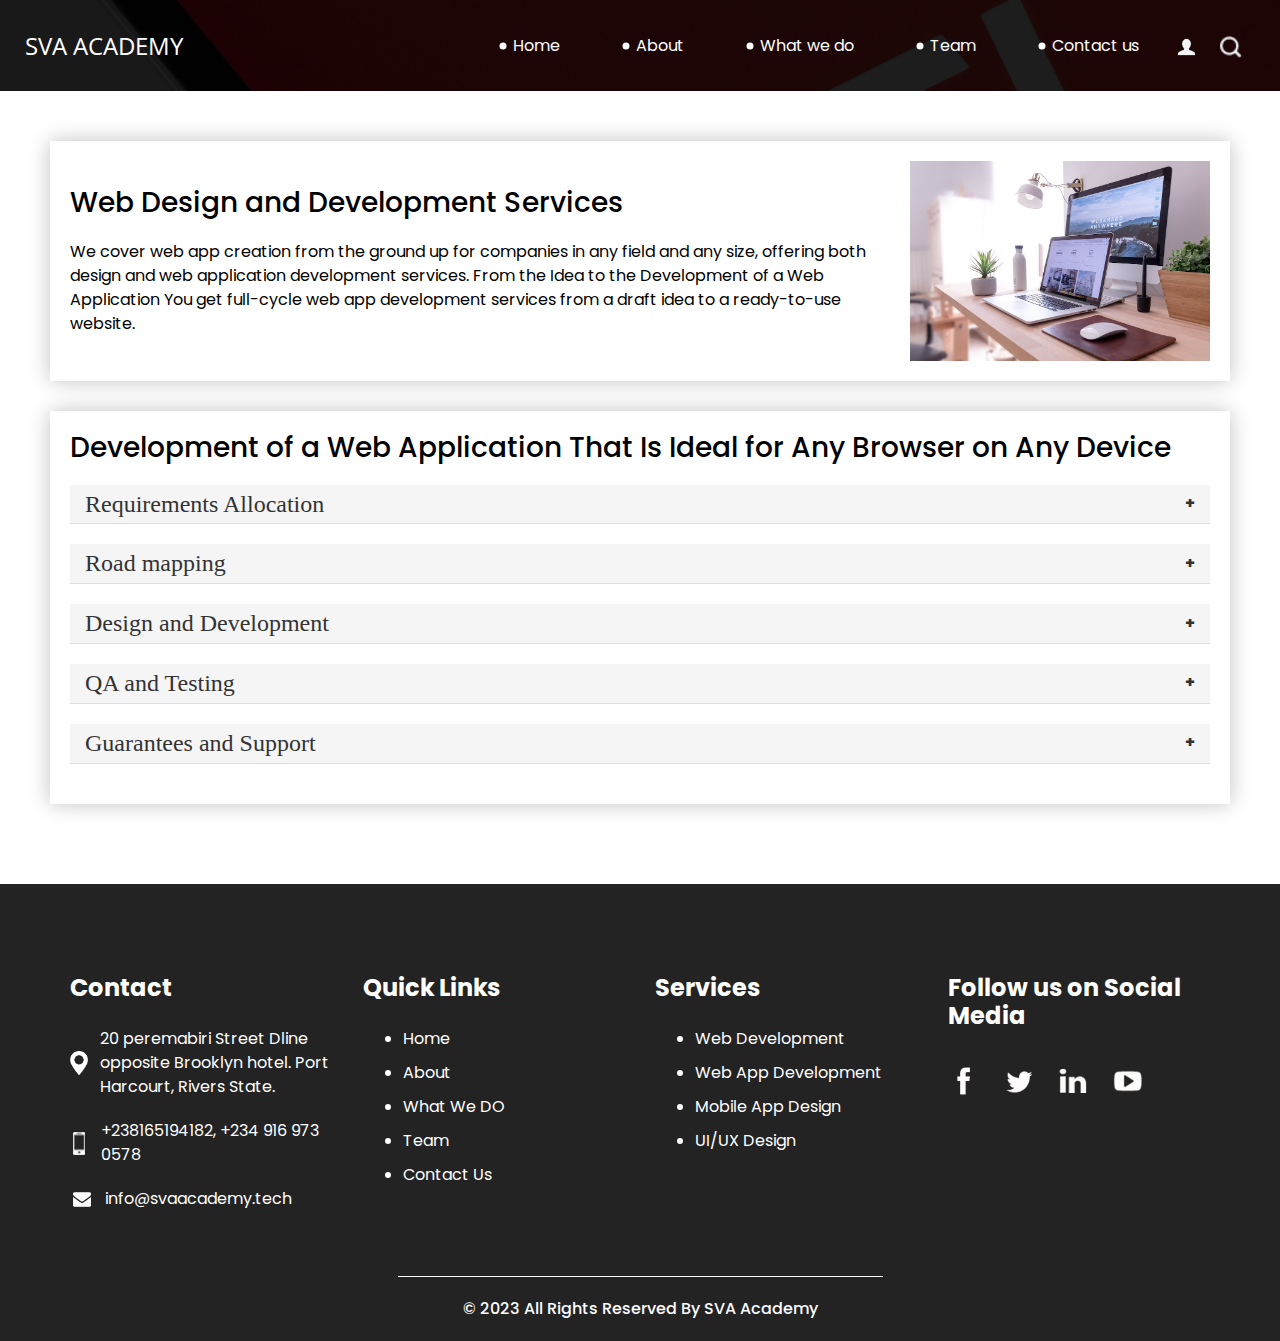
<file: sva_academy_services/webdev.html>
<!DOCTYPE html>
<html>

<head>
  <!-- Basic -->
  <meta charset="utf-8" />
  <meta http-equiv="X-UA-Compatible" content="IE=edge" />
  <!-- Mobile Metas -->
  <meta name="viewport" content="width=device-width, initial-scale=1, shrink-to-fit=no" />
  <!-- Site Metas -->
  <meta name="keywords" content="" />
  <meta name="description" content="" />
  <meta name="author" content="" />

  <title>SVA Academy</title>

  <!-- slider stylesheet -->
  <!-- slider stylesheet -->
  <link rel="stylesheet" type="text/css" href="https://cdnjs.cloudflare.com/ajax/libs/OwlCarousel2/2.3.4/assets/owl.carousel.min.css" />

  <!-- bootstrap core css -->
  <link rel="stylesheet" type="text/css" href="css/bootstrap.css" />
  <!-- <link rel="stylesheet" href="css/aos.css"> -->

  <!-- fonts style -->
  <link href="https://fonts.googleapis.com/css?family=Open+Sans:400,700|Poppins:400,700&display=swap" rel="stylesheet">
  <!-- Custom styles for this template -->
  <link href="css/style.css" rel="stylesheet" />
  <!-- responsive style -->
  <link href="css/responsive.css" rel="stylesheet" />

</head>

<body class="sub_page">
  <div class="hero_area">
    <!-- header section strats -->
    <header class="header_section">
      <div class="container-fluid">
        <nav class="navbar navbar-expand-lg custom_nav-container pt-3">
          <a class="navbar-brand" href="index.html">
            <span>
              SVA ACADEMY
            </span>
          </a>
          <button class="navbar-toggler" type="button" data-toggle="collapse" data-target="#navbarSupportedContent" aria-controls="navbarSupportedContent" aria-expanded="false" aria-label="Toggle navigation">
            <span class="navbar-toggler-icon"></span>
          </button>

          <div class="collapse navbar-collapse" id="navbarSupportedContent">
            <div class="d-flex ml-auto flex-column flex-lg-row align-items-center">
              <ul class="navbar-nav  ">
                <li class="nav-item active">
                  <a class="nav-link" href="index.html">Home <span class="sr-only">(current)</span></a>
                </li>
                <li class="nav-item">
                  <a class="nav-link" href="about.html"> About </a>
                </li>
                <li class="nav-item">
                  <a class="nav-link" href="do.html"> What we do </a>
                </li>
                <li class="nav-item">
                  <a class="nav-link" href="team.html"> Team </a>
                </li>
                <li class="nav-item">
                  <a class="nav-link" href="contact.html">Contact us</a>
                </li>
              </ul>
              <div class="user_option">
                <a href="">
                  <img src="images/user.png" alt="">
                </a>
                <form class="form-inline my-2 my-lg-0 ml-0 ml-lg-4 mb-3 mb-lg-0">
                  <button class="btn  my-2 my-sm-0 nav_search-btn" type="submit"></button>
                </form>
              </div>
            </div>
          </div>
        </nav>
      </div>
    </header>
    <!-- end header section -->


</div>
  <!-- who section -->

  <section class="services-section">
      <div class="services-card double-card">
        <div>
          <h3>Web Design and Development Services</h3>
  
        We cover web app creation from the ground up for companies in any field and any size, offering both design and web
        application development services.
        From the Idea to the Development of a Web Application
        You get full-cycle web app development services from a draft idea to a ready-to-use website.
        </div>
        <div>
          <img src="images/photo1.png" alt="">
        </div>
  
      </div>
      <div class="services-card">
        <h3>Development of a Web Application That Is Ideal for Any Browser on Any Device</h3>
        <div class="accordion">
          <div class="accordion-item">
            <div class="accordion-header" onclick="toggleAccordion(this)">
              <h4>Requirements Allocation</h4>
              <span>+</span>
            </div>
            <div class="accordion-content">
              <p>Building an app means uncovering all requirements, features, and specifications. Thus, together we are holding an interview and clarifying how you see an app, who the target audience is, and what problem this app is solving.
                Our team outlines all app specifications, creates wireframe / clickable prototypes, and helps to develop User Stories and Backlog of the app-to-be. At this stage, the need for an MVP is specified.</p>
            </div>
          </div>
          <div class="accordion-item">
            <div class="accordion-header" onclick="toggleAccordion(this)">
              <h4>Road mapping</h4>
              <span>+</span>
            </div>
            <div class="accordion-content">
              <p>Thorough planning and step-by-step implementation is the key to success. Here the backlog of user stories is defined and based on the outlined priorities the app’s roadmap is born.</p>
            </div>
          </div>
          <div class="accordion-item">
            <div class="accordion-header" onclick="toggleAccordion(this)">
              <h4>Design and Development</h4>
              <span>+</span>
            </div>
            <div class="accordion-content">
              <p>Creating engaging designs and reinforcing them with a solid tech stack and pure code. All work on the project is based on Scrum methodology, making development flexible and transparent. All tasks in the backlog are divided into 2-week sprints. Our professional web developers run testing or demo after each sprint to make sure everything goes as planned.</p>
            </div>
          </div>
          <div class="accordion-item">
            <div class="accordion-header" onclick="toggleAccordion(this)">
              <h4>QA and Testing</h4>
              <span>+</span>
            </div>
            <div class="accordion-content">
              <p>Your app needs to run seamlessly everywhere. That's why our company has a big variety of testing devices, covering every platform and any screen.</p>
            </div>
          </div>
          <div class="accordion-item">
            <div class="accordion-header" onclick="toggleAccordion(this)">
              <h4>Guarantees and Support</h4>
              <span>+</span>
            </div>
            <div class="accordion-content">
              <p>We are sure in the code you get.</p>
            </div>
          </div>
    
        </div>
  
      </div>
    </div>
  </section>



  <!-- info section -->
  <section class="info_section ">
    <div class="container">
      <div class="row">
        <div class="col-md-3">
          <div class="info_contact">
            <h5>
              Contact
            </h5>
            <div>
              <div class="img-box">
                <img src="images/location-white.png" width="18px" alt="">
              </div>
              <p>
                20 peremabiri Street Dline opposite Brooklyn hotel.  Port Harcourt,  Rivers State.
              </p>
            </div>
            <div>
              <div class="img-box">
                <img src="images/telephone-white.png" width="12px" alt="">
              </div>
              <p>
                +238165194182, +234 916 973 0578
              </p>
            </div>
            <div>
              <div class="img-box">
                <img src="images/envelope-white.png" width="18px" alt="">
              </div>
              <p>
                info@svaacademy.tech
              </p>
            </div>
          </div>
        </div>
        <div class="col-md-3">
          <div class="info_info">
            <h5>
              Quick Links
            </h5>
            <p>
              <ul class="footer-links">
                <li><a href="index.html">Home</a></li>
                <li><a href="about.html">About</a></li>
                <li><a href="do.html">What We DO</a></li>
                <li><a href="team.html">Team</a></li>
                <li><a href="contact.html">Contact Us</a></li>
              </ul>
            </p>
          </div>
        </div>

        <div class="col-md-3">
          <div class="info_insta">
            <h5>
              Services
            </h5>
            <p>
              <ul class="footer-links">
                <li><a href="">Web Development</a></li>
                <li><a href="">Web App Development</a></li>
                <li><a href="">Mobile App Design</a></li>
                <li><a href="">UI/UX Design</a></li>
              </ul>
            </p>
          </div>
        </div>
        <div class="col-md-3">
          <div class="info_form ">
            <h5>
              Follow us on Social Media
            </h5>
            <!-- <form action="">
              <input type="email" placeholder="Enter your email">
              <button>
                Subscribe
              </button>
            </form> -->
            <div class="social_box">
              <a href="">
                <img src="images/fb.png" alt="">
              </a>
              <a href="">
                <img src="images/twitter.png" alt="">
              </a>
              <a href="">
                <img src="images/linkedin.png" alt="">
              </a>
              <a href="">
                <img src="images/youtube.png" alt="">
              </a>
            </div>
          </div>
        </div>
      </div>
    </div>
  </section>

  <!-- end info_section -->


  <!-- footer section -->
  <section class="container-fluid footer_section">
    <p>
      &copy; 2023 All Rights Reserved By
      <a href="https://html.design/">SVA Academy</a>
    </p>
  </section>
  <!-- footer section -->

  <script>

    function toggleAccordion(element) {
      const accordionItem = element.parentNode;
      const isExpanded = accordionItem.classList.contains('expanded');
      
      // Get all accordion items
      const accordionItems = document.querySelectorAll('.accordion-item');
      accordionItems.forEach(item => {
        if (item !== accordionItem) {
          item.classList.remove('expanded'); // Close other items
        }
      });
      
      // Toggle current item
      accordionItem.classList.toggle('expanded', !isExpanded);
    }
    
    
      </script>


  <script type="text/javascript" src="js/jquery-3.4.1.min.js"></script>
  <script type="text/javascript" src="js/bootstrap.js"></script>
  <script type="text/javascript" src="https://cdnjs.cloudflare.com/ajax/libs/OwlCarousel2/2.3.4/owl.carousel.min.js">
  </script>
  


</body>

</html>
</file>
<file: sva_academy_services/css/style.css>
body {
  font-family: "Poppins", sans-serif;
  color: #000000;
  background-color: #ffffff;
}

.layout_padding {
  padding: 75px 0;
}

.layout_padding2 {
  padding: 45px 0;
}

.layout_padding2-top {
  padding-top: 45px;
}

.layout_padding2-bottom {
  padding-bottom: 45px;
}

.layout_padding-top {
  padding-top: 75px;
}

.layout_padding-bottom {
  padding-bottom: 75px;
}

.heading_container {
  display: -webkit-box;
  display: -ms-flexbox;
  display: flex;
  -webkit-box-orient: vertical;
  -webkit-box-direction: normal;
  -ms-flex-direction: column;
  flex-direction: column;
  -webkit-box-align: start;
  -ms-flex-align: start;
  align-items: flex-start;
}

.heading_container h2 {
  font-weight: bold;
  text-transform: uppercase;
  position: relative;
}

.heading_container h2::before,
.heading_container h2::after {
  content: "";
  position: absolute;
  top: 50%;
  width: 40px;
  height: 1px;
  background-color: #fec016;
}

.heading_container h2::before {
  left: -5px;
  -webkit-transform: translate(-100%, -50%);
  transform: translate(-100%, -50%);
}

.heading_container h2::after {
  right: -5px;
  -webkit-transform: translate(100%, -50%);
  transform: translate(100%, -50%);
}

/*header section*/
.hero_area {
  height: 100vh;
  background-color: #b5caee;
  background-image: url(../images/hero-bg.jpg);
  background-size: cover;
}

.sub_page .hero_area {
  height: auto;
}

.sub_page .who_section.layout_padding {
  padding-top: 0;
}

.hero_area.sub_pages {
  height: auto;
}

.header_section .container-fluid {
  padding-right: 25px;
  padding-left: 25px;
}

.header_section .nav_container {
  margin: 0 auto;
}

.custom_nav-container.navbar-expand-lg .navbar-nav .nav-link {
  margin: 10px 30px;
  color: #ffffff;
  text-align: center;
  position: relative;
}

.custom_nav-container.navbar-expand-lg .navbar-nav .nav-link::before {
  content: "";
  position: absolute;
  top: 50%;
  left: -2px;
  -webkit-transform: translate(-50%, -50%);
  transform: translate(-50%, -50%);
  width: 7px;
  height: 7px;
  border-radius: 100%;
  background-color: #ffffff;
}

a,
a:hover,
a:focus {
  text-decoration: none;
}

a:hover,
a:focus {
  color: initial;
}

.btn,
.btn:focus {
  outline: none !important;
  -webkit-box-shadow: none;
  box-shadow: none;
}

.user_option {
  display: -webkit-box;
  display: -ms-flexbox;
  display: flex;
  -webkit-box-align: center;
  -ms-flex-align: center;
  align-items: center;
}

.custom_nav-container .nav_search-btn {
  background-image: url(../images/search-icon.png);
  background-size: 22px;
  background-repeat: no-repeat;
  background-position-y: 7px;
  width: 35px;
  height: 35px;
  padding: 0;
  border: none;
}

.navbar-brand {
  display: -webkit-box;
  display: -ms-flexbox;
  display: flex;
  -webkit-box-align: center;
  -ms-flex-align: center;
  align-items: center;
  font-family: 'Open Sans', sans-serif;
}

.navbar-brand span {
  font-size: 24px;
  color: #ffffff;
}

.custom_nav-container {
  z-index: 99999;
  padding: 15px 0;
}

.custom_nav-container .navbar-toggler {
  outline: none;
}

.custom_nav-container .navbar-toggler .navbar-toggler-icon {
  background-image: url(../images/menu.png);
  background-size: 55px;
}

/*end header section*/
.slider_section {
  height: 90%;
  display: -webkit-box;
  display: -ms-flexbox;
  display: flex;
  -webkit-box-align: center;
  -ms-flex-align: center;
  align-items: center;
  color: #ffffff;
}

.slider_section .detail-box {
  text-align: center;
  margin-bottom: 110px;
}

.slider_section .detail-box h1 {
  font-size: 4rem;
  text-transform: uppercase;
}

.slider_section .detail-box h2 {
  text-transform: uppercase;
}

.slider_section .detail-box p {
  margin-top: 25px;
}

.slider_section .detail-box a {
  display: inline-block;
  padding: 10px 55px;
  background-color: #ffffff;
  border: 1px solid #ffffff;
  color: #000000;
  border-radius: 20px 20px 0 20px;
  margin-top: 35px;
}

.slider_section .detail-box a:hover {
  background-color: transparent;
  color: #ffffff;
}

.slider_section #carouselExampleIndicators {
  bottom: 0;
}

.slider_section #carouselExampleIndicators li {
  width: 15px;
  height: 15px;
  background-color: transparent;
  border: 3px solid #ffffff;
  border-radius: 100%;
  opacity: 1;
}

.do_section .heading_container {
  -webkit-box-align: center;
  -ms-flex-align: center;
  align-items: center;
  text-align: center;
}

.do_section .do_container {
  display: -webkit-box;
  display: -ms-flexbox;
  display: flex;
  -ms-flex-wrap: wrap;
  flex-wrap: wrap;
  -webkit-box-pack: center;
  -ms-flex-pack: center;
  justify-content: center;
  padding-top: 10px;
}

.do_section .do_container .box {
  text-align: center;
  position: relative;
  z-index: 5;
  margin: 35px 25px 0 25px;
}

.do_section .do_container .box .img-box {
  width: 120px;
  height: 120px;
  display: -webkit-box;
  display: -ms-flexbox;
  display: flex;
  -webkit-box-pack: center;
  -ms-flex-pack: center;
  justify-content: center;
  -webkit-box-align: center;
  -ms-flex-align: center;
  align-items: center;
  background-color: #353434;
  border-radius: 100%;
}

.do_section .do_container .box .img-box img {
  width: 45px;
}

.do_section .do_container .box .detail-box {
  margin-top: 35px;
}



.do_section .do_container .arrow_bg::before {
  content: "";
  position: absolute;
  top: -23px;
  left: -17px;
  width: 262%;
  height: 90%;
  z-index: 3;
  background-size: cover;
}

.do_section .do_container .arrow-start::before {
  background-image: url(../images/arrow-start.png);
}

.do_section .do_container .arrow-middle::before {
  background-image: url(../images/arrow-middle.png);
}

.do_section .do_container .arrow-end::before {
  background-image: url(../images/arrow-end.png);
}

.who_section .row {
  -webkit-box-align: center;
  -ms-flex-align: center;
  align-items: center;
}

.who_section .img-box img {
  width: 100%;
}

.who_section .detail-box {
  margin-left: 65px;
}

.who_section .detail-box p {
  margin-top: 35px;
}

.who_section .detail-box a {
  display: inline-block;
  padding: 8px 30px;
  background-color: #353434;
  border: 1px solid #353434;
  color: #ffffff;
  border-radius: 20px 20px 0 20px;
  margin-top: 35px;
}

.who_section .detail-box a:hover {
  background-color: transparent;
  color: #353434;
}

.work_section .work_container {
  display: -webkit-box;
  display: -ms-flexbox;
  display: flex;
  -ms-flex-wrap: wrap;
  flex-wrap: wrap;
  margin: 0 -1%;
}

.work_section .work_container .box {
  min-width: 300px;
  display: -webkit-box;
  display: -ms-flexbox;
  display: flex;
  -webkit-box-align: stretch;
  -ms-flex-align: stretch;
  align-items: stretch;
}

.work_section .work_container .box img {
  width: 100%;
}

.work_section .work_container .box.b-2,
.work_section .work_container .box.b-3 {
  width: 43.5%;
}

.work_section .work_container .box.b-1,
.work_section .work_container .box.b-4 {
  width: 56.5%;
}

.client_section {
  padding-bottom: 150px;
}

.client_section .heading_container {
  -webkit-box-align: center;
  -ms-flex-align: center;
  align-items: center;
  margin-bottom: 45px;
}

.client_section .box {
  padding: 20px;
  display: -webkit-box;
  display: -ms-flexbox;
  display: flex;
  -webkit-box-orient: vertical;
  -webkit-box-direction: normal;
  -ms-flex-direction: column;
  flex-direction: column;
  -webkit-box-align: center;
  -ms-flex-align: center;
  align-items: center;
  text-align: center;
  margin: 20px;
}

.client_section .box .img-box {
  width: 60px;
}

.client_section .box .img-box img {
  width: 100%;
}

.client_section .box .detail-box {
  margin-top: 35px;
  display: -webkit-box;
  display: -ms-flexbox;
  display: flex;
  -webkit-box-orient: vertical;
  -webkit-box-direction: normal;
  -ms-flex-direction: column;
  flex-direction: column;
  -webkit-box-align: center;
  -ms-flex-align: center;
  align-items: center;
}

.client_section .box .detail-box h5 {
  text-transform: uppercase;
  font-weight: bold;
  font-size: 18px;
}

.client_section .box .detail-box h5 span {
  text-transform: none;
  font-size: 16px;
  font-weight: normal;
  color: #fec016;
}

.client_section .box .detail-box img {
  width: 15px;
  margin: 35px 0;
}

.client_section .carousel-wrap {
  margin: 0 auto;
  padding: 0;
  position: relative;
}

.client_section .owl-nav>div {
  margin-top: -26px;
  position: absolute;
  top: 50%;
  color: #cdcbcd;
}

.client_section .owl-carousel .owl-nav .owl-prev,
.client_section .owl-carousel .owl-nav .owl-next {
  width: 50px;
  height: 50px;
  background-color: #000000;
  background-size: 16px;
  background-position: center;
  border-radius: 100%;
  background-repeat: no-repeat;
  position: absolute;
  bottom: -75px;
  outline: none;
}

.client_section .owl-carousel .owl-nav .owl-prev:hover,
.client_section .owl-carousel .owl-nav .owl-next:hover {
  background-color: rgba(0, 0, 0, 0.8);
}

.client_section .owl-carousel .owl-nav .owl-prev {
  background-image: url(../images/prev.png);
  left: 50%;
  -webkit-transform: translateX(-102%);
  transform: translateX(-102%);
}

.client_section .owl-carousel .owl-nav .owl-next {
  right: 50%;
  background-image: url(../images/next.png);
  -webkit-transform: translateX(102%);
  transform: translateX(102%);
}

.client_section .owl-carousel .owl-dots.disabled,
.client_section .owl-carousel .owl-nav.disabled {
  display: block;
}

.client_section .owl-item.active.center .box {
  -webkit-box-shadow: 0 0 20px 0 rgba(0, 0, 0, 0.2);
  box-shadow: 0 0 20px 0 rgba(0, 0, 0, 0.2);
}

.target_section {
  background-image: url(../images/target-bg.jpg);
  background-size: cover;
  color: #ffffff;
  text-align: center;
}

.target_section .detail-box {
  margin: 30px 0;
}

.target_section h2 {
  font-weight: bold;
}

.target_section h5 {
  font-size: 18px;
  font-weight: 500;
}

/* contact section */
.contact_section .heading_container {
  -webkit-box-align: center;
  -ms-flex-align: center;
  align-items: center;
}

.contact_section .contact-form {
  padding: 25px;
  border-radius: 20px;
}

.contact_section .contact-form input {
  border: none;
  outline: none;
  background-color: transparent;
  width: 100%;
  margin: 15px 0;
  padding: 10px 20px;
  border: 1px solid rgba(0, 0, 0, 0.4);
  border-radius: 30px;
}

.contact_section .contact-form input.input_message {
  height: 175px;
}

.contact_section .contact-form input::-webkit-input-placeholder {
  color: rgba(0, 0, 0, 0.4);
}

.contact_section .contact-form input:-ms-input-placeholder {
  color: rgba(0, 0, 0, 0.4);
}

.contact_section .contact-form input::-ms-input-placeholder {
  color: rgba(0, 0, 0, 0.4);
}

.contact_section .contact-form input::placeholder {
  color: rgba(0, 0, 0, 0.4);
}

.contact_section .contact-form button {
  border: none;
  outline: none;
  padding: 12px 50px;
  text-transform: uppercase;
  margin-top: 25px;
  background-color: #fec913;
  color: #fff;
  border-radius: 30px;
}

.contact_section .map_img-box {
  width: 80%;
  margin: 25px auto 0 auto;
}

.contact_section .map_img-box img {
  width: 100%;
}

/* end contact section */
.info_section {
  background-color: #232323;
  color: #ffffff;
  padding: 90px 0 45px 0;
}

.info_section h5 {
  margin-bottom: 25px;
  font-size: 24px;
}

.info_section .info_insta .insta_container>div {
  display: -webkit-box;
  display: -ms-flexbox;
  display: flex;
}

.info_section .info_insta .insta_container img {
  width: 100%;
}

.info_section .info_insta .insta_container .insta-box {
  margin: 5px;
  display: -webkit-box;
  display: -ms-flexbox;
  display: flex;
  -webkit-box-align: stretch;
  -ms-flex-align: stretch;
  align-items: stretch;
  background-color: #ffffff;
  padding: 10px 20px;
}

.info_section .info_contact .img-box {
  width: 35px;
  display: -webkit-box;
  display: -ms-flexbox;
  display: flex;
  -webkit-box-pack: center;
  -ms-flex-pack: center;
  justify-content: center;
}

.info_section .info_contact p {
  margin: 0;
}

.info_section .info_contact>div {
  display: -webkit-box;
  display: -ms-flexbox;
  display: flex;
  -webkit-box-align: center;
  -ms-flex-align: center;
  align-items: center;
  margin: 20px 0;
}

.info_section .info_contact>div img {
  height: auto;
  margin-right: 12px;
}

.info_section .info_form form input {
  outline: none;
  width: 100%;
  padding: 7px 10px;
}

.info_section .info_form form button {
  display: inline-block;
  padding: 8px 30px;
  background-color: #fbca47;
  border: 1px solid #fbca47;
  color: #ffffff;
  margin-top: 15px;
  text-transform: uppercase;
  font-size: 15px;
}

.info_section .info_form form button:hover {
  background-color: transparent;
  color: #fbca47;
}

.info_section .info_form .social_box {
  margin-top: 35px;
  width: 100%;
  display: -webkit-box;
  display: -ms-flexbox;
  display: flex;
}

.info_section .info_form .social_box a {
  margin-right: 25px;
}

/* footer section*/
.footer_section {
  background-color: #232323;
  font-weight: 500;
  display: -webkit-box;
  display: -ms-flexbox;
  display: flex;
  -webkit-box-pack: center;
  -ms-flex-pack: center;
  justify-content: center;
}

.footer_section p {
  padding: 20px 65px;
  color: #fbfcfd;
  margin: 0 auto;
  text-align: center;
  border-top: 1px solid #ffffff;
}

.footer_section a {
  color: #fbfcfd;
}

.tabs {
  position: relative;
  display: flex;
  min-height: 300px;
  border-radius: 8px 8px 0 0;
  overflow: hidden;
}

.tabby-tab {
  flex: 1;
}

.tabby-tab label {
  display: block;
  box-sizing: border-box;
  /* tab content must clear this */
  height: 40px;

  padding: 10px;
  text-align: center;
  background: #d8d6da;
  cursor: pointer;
  transition: background 0.5s ease;

}

.tabby-tab label:hover {
  background: #c0bdc3;
}

.tabby-content {
  position: absolute;

  left: 0;
  bottom: 0;
  right: 0;
  /* clear the tab labels */
  top: 40px;

  padding: 20px;
  border-radius: 0 0 8px 8px;


  transition:
    opacity 0.8s ease,
    transform 0.8s ease;

  /* show/hide */
  opacity: 0;
  transform: scale(0.1);
  transform-origin: top left;


}


/* MAKE IT WORK ----- */

.tabby-tab [type=radio] {
  display: none;
}

[type=radio]:checked~label {
  background: #8a8393;
  z-index: 2;
}

[type=radio]:checked~label~.tabby-content {
  z-index: 1;

  /* show/hide */
  opacity: 1;
  transform: scale(1);
}

/* BREAKPOINTS ----- */
@media screen and (max-width: 767px) {
  .tabs {
    min-height: 400px;
  }
}

@media screen and (max-width: 480px) {
  .tabs {
    min-height: 580px;
  }

  .tabby-tab label {
    height: 60px;
  }

  .tabby-content {
    top: 60px;
  }
}



/* project cards */
/* Basic card styles */
.card {
  position: relative;
  width: 100%;
margin-bottom: 20px;

  overflow: hidden;
  border-radius: 10px;
  box-shadow: 0 4px 8px rgba(0, 0, 0, 0.1);
  transition: transform 0.3s ease;
}

.card:hover {
  transform: scale(1.05);
}

/* Content inside the card */
.content {
  padding: 20px;
  color: #333;
}

/* Overlay and hover content */
.overlay {
  position: absolute;
  top: 0;
  left: 0;
  width: 100%;
  height: 100%;
  opacity: 0;
  background-color: rgba(0, 0, 0, 0.7);
  transition: opacity 0.3s ease;
  display: flex;
  align-items: center;
  justify-content: center;
}

.card:hover .overlay {
  opacity: 1;
}

.hover-content {
  text-align: center;
  color: white;
}

@media screen and (min-width: 550px) {
  .tabby-content {
    display: flex;
    justify-content: space-between;
    gap: 5%;

  }
}

/* Basic card styles */
.card {
  position: relative;
  width: 300px;
  height: 200px;
  background-color: #f0f0f0;
  margin: 20px;
  overflow: hidden;
  border-radius: 10px;
  box-shadow: 0 4px 8px rgba(0, 0, 0, 0.1);
  transition: transform 0.3s ease;
}

.card:hover {
  transform: scale(1.05);
}

/* Content inside the card */
.content {
  padding: 20px;
  color: #333;
}

/* Overlay and hover content */
.overlay {
  position: absolute;
  top: 0;
  left: 0;
  width: 100%;
  height: 100%;
  opacity: 0;
  background-color: rgba(0, 0, 0, 0.7);
  transition: opacity 0.3s ease;
  display: flex;
  align-items: center;
  justify-content: center;
}

.card:hover .overlay {
  opacity: 1;
}

.hover-content {
  text-align: center;
  color: white;
}


/* Custom CSS styles */
/* Your CSS styles here */

/* Styling for portfolio items */

.portfolio-section .portfolio-item {
  position: relative;
  width: auto;
  overflow: hidden;
  border-radius: 10px;
  margin-bottom: 20px;
}

.portfolio-item-image{
  width: 100%;
}
@media screen and (min-width: 550px) {
  .portfolio-section .portfolio-content-items{
    display: grid;
    grid-template-columns: 32% 32% 32%;
    gap: 5%;

  }
}

.portfolio-filter{
  display: flex;
  align-items: center;
  justify-content: center;
  margin-bottom: 20px;
}

.portfolio-section .portfolio-item img {
  width: 100%;
  height: auto;
  transition: transform 0.3s ease;
}

.portfolio-section .overlay {
  position: absolute;
  top: 0;
  left: 0;
  width: 100%;
  height: 100%;
  background-color: rgba(0, 0, 0, 0.7);
  opacity: 0;
  display: flex;
  align-items: center;
  justify-content: center;
  text-align: center;
  transition: opacity 0.3s ease;
}

.portfolio-section .portfolio-item:hover .overlay {
  opacity: 1;
}

.portfolio-section .portfolio-item:hover .portfolio-item-image{
  transform: rotate(-5deg);
}

.portfolio-section .overlay-info {
  color: white;
}

.portfolio-section .overlay-info a {
  display: block;
  margin-bottom: 10px;
  color: white;
  text-decoration: none;
}

.portfolio-section .overlay-info a:last-child {
  color: #FF5733; /* Adjust color as needed */
}

.portfolio-section .filter{

  background-color: transparent;
  box-shadow: 0 0 10px gray;
  border: 0;
  border-radius: 10px;
  padding: 10px 20px;
  margin-right: 20px;
}

.footer-links li a{
  color: white;

}
.footer-links li {
  margin-bottom: 10px;
}

.services-card{
  margin-bottom: 30px;
  box-shadow: 0 0 20px rgb(197, 193, 193);
  padding: 20px;
}

.services-section{
  padding: 50px;
}

h1, h2, h3, h4, h5{
  font-weight: 600px;
  margin-bottom: 20px;
}

.double-card{
  /* display: grid;
  grid-template-columns: 49% 49%;
  gap: 2%; */

  display: flex;
  align-items: center;
  flex: 1 1;
  gap: 20px;
}

.double-card img{
  width: 300px;
}

h5{
  font-weight: bold;
}

/* Style the accordion */
.accordion {

  overflow: hidden;
}

.accordion-item {
  border-bottom: 1px solid #ddd;
  margin-bottom: 20px;
}

.accordion-header {
  cursor: pointer;
  display: flex;
  align-items: center;
  justify-content: space-between;
  padding: 5px 15px;
  background-color: #f5f5f5;
  color: #333;
  font-weight: bold;
  user-select: none;
  transition: background-color 0.3s ease;
}

.accordion-header:hover {
  background-color: #e0e0e0;
}

.accordion-header h4 {
  margin: 0;
  font-family: apple;
}

.accordion-content {
  display: none;
  padding: 15px;
  color: rgb(34, 87, 201);
}

/* Style the expanded accordion item */
.accordion-item.expanded .accordion-content {
  display: block;
}

.logo-image{
  width: 100px;
  margin-left: 50px;
}

.our-services{
  padding: 20px;
  color: white;
}

.our-services .our-services-card{
  box-shadow: 0 0 20px rgb(209, 208, 208);
  padding: 30px 20px;
  margin-bottom: 20px;
  position: relative;
}

.our-services-card.our-services-card1{
  background-image: linear-gradient(to top left, rgb(3, 1, 23) , rgb(41, 42, 43));
}

.our-services-card.our-services-card2{
  background-image: linear-gradient(to top left, rgb(3, 1, 23) , rgb(41, 42, 43));
}

.our-services .our-services-card h4{
  font-weight: bold;
}
.our-services .our-services-card h4, .our-services .our-services-card ul{
  margin-bottom: 50px;
}

.our-services .our-services-card ul li{
  list-style-type: circle;
  margin-bottom: 15px;
}

.our-services .our-services-card button{
  color: white;
  background-color: rgb(36, 36, 37);
  width: calc(100% - 40px);
  padding: 5px;
  border: none;
  position: absolute;
  bottom: 20px;
}
.our-services .our-services-card button:hover{
  background-color: white;
  color: black;
  transition: 0.5s ;
}

@media screen and (min-width: 700px) {
  .our-services{
    display: grid;
    grid-template-columns: 49% 49%;
    gap: 2%;
    padding: 50px;
  }
}

@media screen and (min-width: 1000px) {
  .our-services{
    padding: 50px 150px;
  }
}
</file>
<file: sva_academy_services/css/responsive.css>
@media (max-width: 1120px) {
    .hero_area {
        height: auto;
    }

    .slider_section {
        padding: 50px 0;
    }

}

@media (max-width: 992px) {
    .user_option {
        flex-direction: column;
    }

    .custom_nav-container .nav_search-btn {
        background-position: center;
        margin-top: 10px;
    }

    .user_option a {
        margin-bottom: 10px;
    }

    .custom_nav-container.navbar-expand-lg .navbar-nav .nav-link {
        padding: 0 5px;
    }
}

@media (max-width: 768px) {

    .info_section .col-md-3 {
        text-align: center;
    }

    .info_section .col-md-3:not(:nth-last-child(1)) {
        margin-bottom: 35px;
    }

    .who_section .detail-box {
        margin-left: 15px;
        margin-top: 35px;
    }

    .work_section .work_container .box.b-1,
    .work_section .work_container .box.b-2,
    .work_section .work_container .box.b-3,
    .work_section .work_container .box.b-4 {
        width: 100%;
    }

    .info_section .col-md-3>div {
        display: flex;
        flex-direction: column;
        align-items: center;
    }

    .info_section .info_form .social_box {
        justify-content: center;
    }

    .info_section .info_form .social_box a {
        margin: 0 10px;
    }

    .footer_section p {
        padding: 20px 30px;
    }
}

@media (max-width: 576px) {
    .slider_section .detail-box h1 {
        font-size: 3.5rem;
    }

    .do_section .do_container .arrow_bg::before {
        display: none;
    }
}

@media (max-width: 480px) {}

@media (max-width: 420px) {
    .slider_section .detail-box h2 {
        font-size: 1.5rem;
    }

    .slider_section .detail-box h1 {
        font-size: 3rem;
    }
}

@media (max-width: 360px) {}

@media (min-width: 1200px) {
    .container {
        max-width: 1170px;
    }
}
</file>
